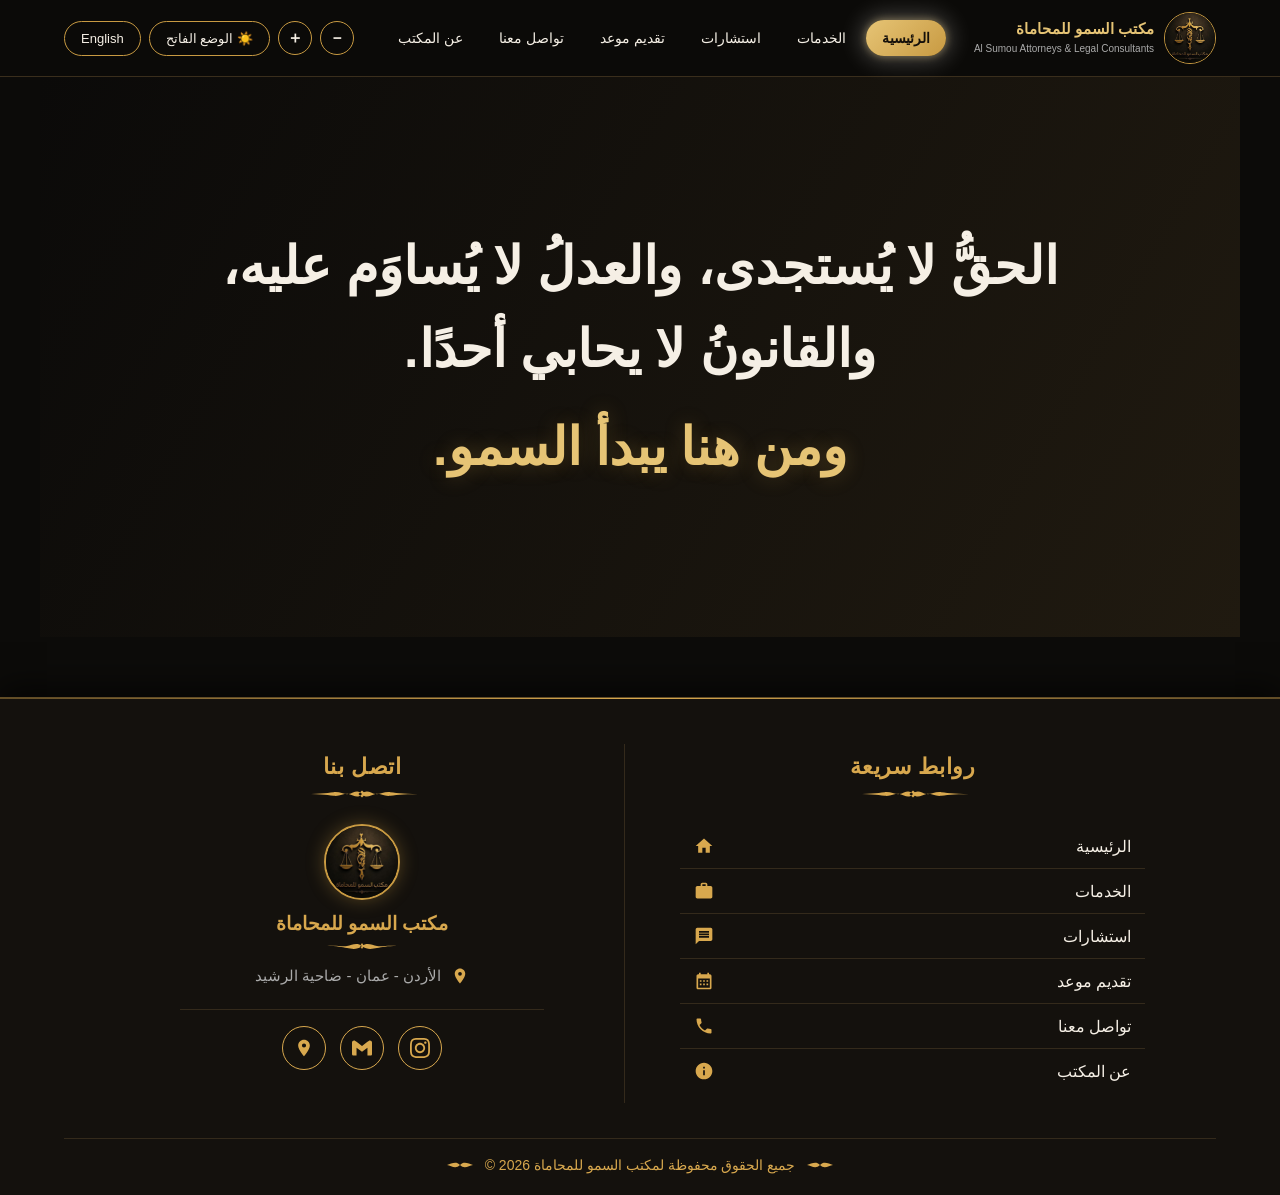
<file: index.html>
<!doctype html>
<html lang="ar" dir="rtl">
<head>
  <meta charset="utf-8">
  <meta name="viewport" content="width=device-width,initial-scale=1">
  <title>مكتب السمو للمحاماة</title>
  <link rel="icon" type="image/x-icon" href="assets/icons/favicon.ico">
  <link rel="preload" href="assets/images/logo.jpg" as="image">
  <link rel="stylesheet" href="assets/css/style.css">
</head>
<body>
  <header>
    <a href="index.html" class="brand">
      <img src="assets/images/logo.jpg" alt="logo">
      <div>
        <b id="name">مكتب السمو للمحاماة</b>
        <small>Al Sumou Attorneys &amp; Legal Consultants</small>
      </div>
    </a>
    <nav id="mainNav">
      <a href="index.html" class="active" data-i18n="nav_home">الرئيسية</a>
      <a href="pages/services.html" data-i18n="nav_services">الخدمات</a>
      <a href="pages/consult.html" data-i18n="nav_consult">استشارات</a>
      <a href="pages/booking.html" data-i18n="nav_booking">تقديم موعد</a>
      <a href="pages/contact.html" data-i18n="nav_contact">تواصل معنا</a>
      <a href="pages/about.html" data-i18n="nav_about">عن المكتب</a>
    </nav>
    <div class="header-btns">
      <button id="zoomOut" class="zoom-btn" aria-label="تصغير الخط">－</button>
      <button id="zoomIn" class="zoom-btn" aria-label="تكبير الخط">＋</button>
      <button id="themeToggle" class="theme-btn"></button>
      <button id="langToggle" class="theme-btn"></button>
      <button id="navToggle" class="nav-toggle" aria-label="Menu">&#9776;</button>
    </div>
  </header>

  <section id="home" class="hero">
    <div>
      <h1 id="heroQuote">الحقُّ لا يُستجدى، والعدلُ لا يُساوَم عليه، والقانونُ لا يحابي أحدًا.<span class="highlight">ومن هنا يبدأ السمو.</span></h1>
    </div>
  </section>

  <footer class="site-footer">
    <div class="footer-container">
      <div class="footer-col links-col">
        <h4 class="footer-title" data-i18n="footer_quick_links">روابط سريعة</h4>
        <div class="ornament-flourish">
          <svg viewBox="0 0 140 18" fill="#d8a84e"><path d="M70,9 C65,3 60,8 55,9 C50,10 45,6 38,7 C30,8 20,9 0,9 C20,9 30,10 38,11 C45,12 50,8 55,9 C60,10 65,15 70,9 Z M70,9 C75,3 80,8 85,9 C90,10 95,6 102,7 C110,8 120,9 140,9 C120,9 110,10 102,11 C95,12 90,8 85,9 C80,10 75,15 70,9 Z M70,5 L74,9 L70,13 L66,9 Z"/></svg>
        </div>
        <ul class="footer-links-list">
          <li><a href="index.html"><span data-i18n="nav_home">الرئيسية</span><span class="link-icon-svg"><svg viewBox="0 0 24 24"><path d="M10 20v-6h4v6h5v-8h3L12 3 2 12h3v8z"/></svg></span></a></li>
          <li><a href="pages/services.html"><span data-i18n="nav_services">الخدمات</span><span class="link-icon-svg"><svg viewBox="0 0 24 24"><path d="M20 6h-4V4c0-1.11-.89-2-2-2h-4c-1.11 0-2 .89-2 2v2H4c-1.11 0-1.99.89-1.99 2L2 19c0 1.11.89 2 2 2h16c1.1 0 2-.89 2-2V8c0-1.11-.89-2-2-2zm-6 0h-4V4h4v2z"/></svg></span></a></li>
          <li><a href="pages/consult.html"><span data-i18n="nav_consult">استشارات</span><span class="link-icon-svg"><svg viewBox="0 0 24 24"><path d="M20 2H4c-1.1 0-2 .9-2 2v18l4-4h14c1.1 0 2-.9 2-2V4c0-1.1-.9-2-2-2zm-2 12H6v-2h12v2zm0-3H6V9h12v2zm0-3H6V6h12v2z"/></svg></span></a></li>
          <li><a href="pages/booking.html"><span data-i18n="nav_booking">تقديم موعد</span><span class="link-icon-svg"><svg viewBox="0 0 24 24"><path d="M19 4h-1V2h-2v2H8V2H6v2H5c-1.11 0-1.99.9-1.99 2L3 20c0 1.1.89 2 2 2h14c1.1 0 2-.9 2-2V6c0-1.1-.9-2-2-2zm0 16H5V9h14v11zM7 11h2v2H7zm4 0h2v2h-2zm4 0h2v2h-2zm-8 4h2v2H7zm4 0h2v2h-2zm4 0h2v2h-2z"/></svg></span></a></li>
          <li><a href="pages/contact.html"><span data-i18n="nav_contact">تواصل معنا</span><span class="link-icon-svg"><svg viewBox="0 0 24 24"><path d="M6.62 10.79c1.44 2.83 3.76 5.14 6.59 6.59l2.2-2.2c.27-.27.67-.36 1.02-.24 1.12.37 2.33.57 3.57.57.55 0 1 .45 1 1V20c0 .55-.45 1-1 1-9.39 0-17-7.61-17-17 0-.55.45-1 1-1h3.5c.55 0 1 .45 1 1 0 1.25.2 2.45.57 3.57.11.35.03.74-.25 1.02l-2.2 2.2z"/></svg></span></a></li>
          <li><a href="pages/about.html"><span data-i18n="nav_about">عن المكتب</span><span class="link-icon-svg"><svg viewBox="0 0 24 24"><path d="M12 2C6.48 2 2 6.48 2 12s4.48 10 10 10 10-4.48 10-10S17.52 2 12 2zm1 15h-2v-6h2v6zm0-8h-2V7h2v2z"/></svg></span></a></li>
        </ul>
      </div>

      <div class="footer-col contact-col">
        <h4 class="footer-title" data-i18n="footer_contact_us">اتصل بنا</h4>
        <div class="ornament-flourish">
          <svg viewBox="0 0 140 18" fill="#d8a84e"><path d="M70,9 C65,3 60,8 55,9 C50,10 45,6 38,7 C30,8 20,9 0,9 C20,9 30,10 38,11 C45,12 50,8 55,9 C60,10 65,15 70,9 Z M70,9 C75,3 80,8 85,9 C90,10 95,6 102,7 C110,8 120,9 140,9 C120,9 110,10 102,11 C95,12 90,8 85,9 C80,10 75,15 70,9 Z M70,5 L74,9 L70,13 L66,9 Z"/></svg>
        </div>
        <img src="assets/images/logo.png" alt="مكتب السمو للمحاماة" class="footer-logo-img">
        <div class="footer-firm-name" data-i18n="footer_text">مكتب السمو للمحاماة</div>
        <svg viewBox="0 0 70 10" class="footer-mini-flourish"><path d="M35,5 C30,1 25,4 20,5 C15,6 10,4 0,5 C10,5 15,6 20,7 C25,8 30,9 35,5 Z M35,5 C40,1 45,4 50,5 C55,6 60,4 70,5 C60,5 55,6 50,7 C45,8 40,9 35,5 Z M35,2 L37,5 L35,8 L33,5 Z"/></svg>
        
        <a class="footer-info-row footer-map-link" target="_blank" rel="noopener">
          <svg viewBox="0 0 24 24"><path d="M12 2C8.13 2 5 5.13 5 9c0 5.25 7 13 7 13s7-7.75 7-13c0-3.87-3.13-7-7-7zm0 9.5a2.5 2.5 0 0 1 0-5 2.5 2.5 0 0 1 0 5z"/></svg>
          <span data-i18n="footer_address">الأردن - عمان - ضاحية الرشيد</span>
        </a>

        <div class="footer-contact-divider"></div>

        <div class="footer-social-icons">
          <a class="footer-circle-btn footer-ig-link" target="_blank" rel="noopener" aria-label="انستغرام"><svg viewBox="0 0 24 24"><path d="M12 2.163c3.204 0 3.584.012 4.85.07 3.252.148 4.771 1.691 4.919 4.919.058 1.265.069 1.645.069 4.849 0 3.205-.012 3.584-.069 4.849-.149 3.225-1.664 4.771-4.919 4.919-1.266.058-1.644.07-4.85.07-3.204 0-3.584-.012-4.849-.07-3.26-.149-4.771-1.699-4.919-4.92-.058-1.265-.07-1.644-.07-4.849 0-3.204.013-3.583.07-4.849.149-3.227 1.664-4.771 4.919-4.919 1.266-.057 1.645-.069 4.849-.069zm0-2.163c-3.259 0-3.667.014-4.947.072-4.358.2-6.78 2.618-6.98 6.98-.059 1.281-.073 1.689-.073 4.948 0 3.259.014 3.668.072 4.948.2 4.358 2.618 6.78 6.98 6.98 1.281.058 1.689.072 4.948.072 3.259 0 3.668-.014 4.948-.072 4.354-.2 6.782-2.618 6.979-6.98.059-1.28.073-1.689.073-4.948 0-3.259-.014-3.667-.072-4.947-.196-4.354-2.617-6.78-6.979-6.98-1.281-.059-1.69-.073-4.949-.073zm0 5.838c-3.403 0-6.162 2.759-6.162 6.162s2.759 6.163 6.162 6.163 6.162-2.759 6.162-6.163c0-3.403-2.759-6.162-6.162-6.162zm0 10.162c-2.209 0-4-1.79-4-4 0-2.209 1.791-4 4-4s4 1.791 4 4c0 2.21-1.791 4-4 4zm6.406-11.845c-.796 0-1.441.645-1.441 1.44s.645 1.44 1.441 1.44c.795 0 1.439-.645 1.439-1.44s-.644-1.44-1.439-1.44z"/></svg></a>
          <a href="https://mail.google.com/mail/?view=cm&fs=1&to=alsumoulaw@gmail.com" class="footer-circle-btn footer-email-link" aria-label="البريد الإلكتروني"><svg viewBox="0 0 24 24"><path d="M24 5.457v13.909c0 .904-.732 1.636-1.636 1.636h-3.819V11.73L12 16.64l-6.545-4.91v9.273H1.636A1.636 1.636 0 0 1 0 19.366V5.457c0-2.023 2.309-3.178 3.927-1.964L5.455 4.64 12 9.548l6.545-4.91 1.528-1.145C21.69 2.28 24 3.434 24 5.457z"/></svg></a>
          <a class="footer-circle-btn footer-map-link" target="_blank" rel="noopener" aria-label="الموقع على الخريطة"><svg viewBox="0 0 24 24"><path d="M12 2C8.13 2 5 5.13 5 9c0 5.25 7 13 7 13s7-7.75 7-13c0-3.87-3.13-7-7-7zm0 9.5a2.5 2.5 0 0 1 0-5 2.5 2.5 0 0 1 0 5z"/></svg></a>
        </div>
      </div>
    </div>
    <div class="footer-bottom-line">
      <svg viewBox="0 0 30 12"><path d="M15,6 C10,1 5,5 0,6 C5,7 10,11 15,6 Z M15,6 C20,1 25,5 30,6 C25,7 20,11 15,6 Z"/></svg>
      <span><span data-i18n="footer_rights">جميع الحقوق محفوظة لمكتب السمو للمحاماة</span> <span id="year">2026</span> ©</span>
      <svg viewBox="0 0 30 12"><path d="M15,6 C10,1 5,5 0,6 C5,7 10,11 15,6 Z M15,6 C20,1 25,5 30,6 C25,7 20,11 15,6 Z"/></svg>
    </div>
  </footer>
  <script src="assets/js/app.js" defer></script>
</body>
</html>
</file>
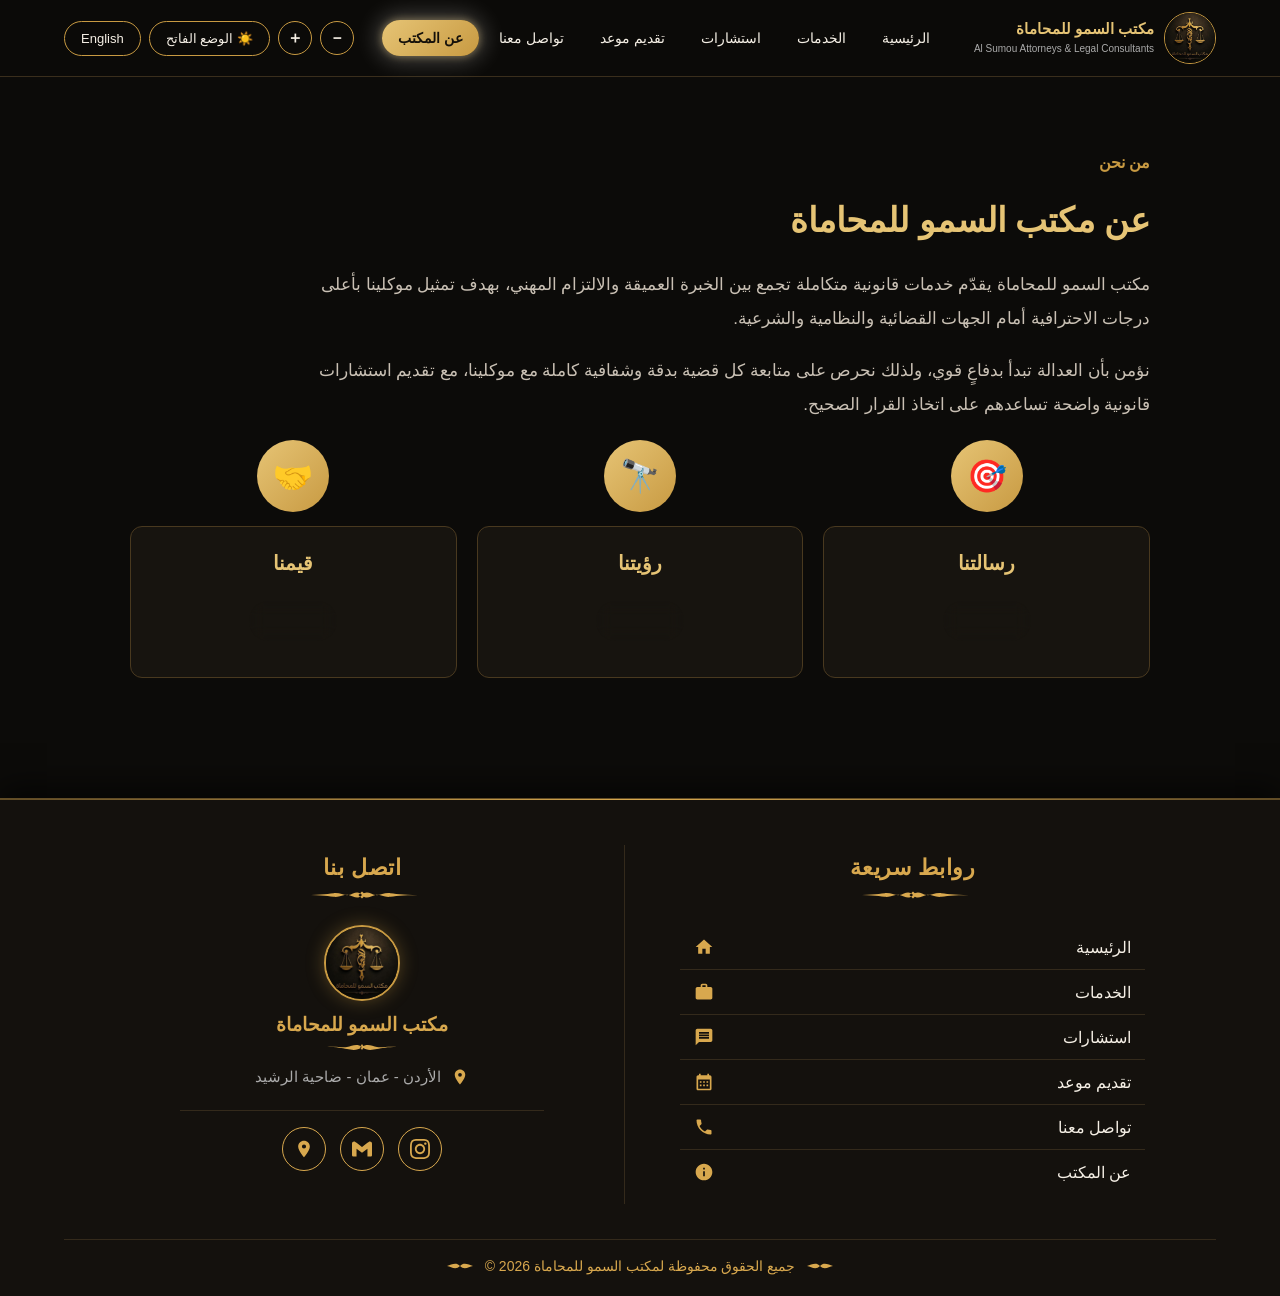
<file: pages/about.html>
<!doctype html>
<html lang="ar" dir="rtl">
<head>
  <meta charset="utf-8">
  <meta name="viewport" content="width=device-width,initial-scale=1">
  <title>عن المكتب - مكتب السمو للمحاماة</title>
  <link rel="icon" type="image/x-icon" href="../assets/icons/favicon.ico">
  <link rel="preload" href="../assets/images/logo.jpg" as="image">
  <link rel="stylesheet" href="../assets/css/style.css">
</head>
<body>
  <header>
    <a href="../index.html" class="brand">
      <img src="../assets/images/logo.jpg" alt="logo">
      <div>
        <b id="name">مكتب السمو للمحاماة</b>
        <small>Al Sumou Attorneys &amp; Legal Consultants</small>
      </div>
    </a>
    <nav id="mainNav">
      <a href="../index.html" data-i18n="nav_home">الرئيسية</a>
      <a href="services.html" data-i18n="nav_services">الخدمات</a>
      <a href="consult.html" data-i18n="nav_consult">استشارات</a>
      <a href="booking.html" data-i18n="nav_booking">تقديم موعد</a>
      <a href="contact.html" data-i18n="nav_contact">تواصل معنا</a>
      <a href="about.html" class="active" data-i18n="nav_about">عن المكتب</a>
    </nav>
    <div class="header-btns">
      <button id="zoomOut" class="zoom-btn" aria-label="تصغير الخط">－</button>
      <button id="zoomIn" class="zoom-btn" aria-label="تكبير الخط">＋</button>
      <button id="themeToggle" class="theme-btn"></button>
      <button id="langToggle" class="theme-btn"></button>
      <button id="navToggle" class="nav-toggle" aria-label="Menu">&#9776;</button>
    </div>
  </header>

  <section id="about">
    <p class="tag" data-i18n="about_tag">من نحن</p>
    <h2 data-i18n="about_heading">عن مكتب السمو للمحاماة</h2>
    <p class="about-text" data-i18n="about_p1">مكتب السمو للمحاماة يقدّم خدمات قانونية متكاملة تجمع بين الخبرة العميقة والالتزام المهني، بهدف تمثيل موكلينا بأعلى درجات الاحترافية أمام الجهات القضائية والنظامية والشرعية.</p>
    <p class="about-text" data-i18n="about_p2">نؤمن بأن العدالة تبدأ بدفاعٍ قوي، ولذلك نحرص على متابعة كل قضية بدقة وشفافية كاملة مع موكلينا، مع تقديم استشارات قانونية واضحة تساعدهم على اتخاذ القرار الصحيح.</p>
    <div class="cards" id="aboutCards"></div>
  </section>

  <footer class="site-footer">
    <div class="footer-container">
      <div class="footer-col links-col">
        <h4 class="footer-title" data-i18n="footer_quick_links">روابط سريعة</h4>
        <div class="ornament-flourish">
          <svg viewBox="0 0 140 18" fill="#d8a84e"><path d="M70,9 C65,3 60,8 55,9 C50,10 45,6 38,7 C30,8 20,9 0,9 C20,9 30,10 38,11 C45,12 50,8 55,9 C60,10 65,15 70,9 Z M70,9 C75,3 80,8 85,9 C90,10 95,6 102,7 C110,8 120,9 140,9 C120,9 110,10 102,11 C95,12 90,8 85,9 C80,10 75,15 70,9 Z M70,5 L74,9 L70,13 L66,9 Z"/></svg>
        </div>
        <ul class="footer-links-list">
          <li><a href="../index.html"><span data-i18n="nav_home">الرئيسية</span><span class="link-icon-svg"><svg viewBox="0 0 24 24"><path d="M10 20v-6h4v6h5v-8h3L12 3 2 12h3v8z"/></svg></span></a></li>
          <li><a href="services.html"><span data-i18n="nav_services">الخدمات</span><span class="link-icon-svg"><svg viewBox="0 0 24 24"><path d="M20 6h-4V4c0-1.11-.89-2-2-2h-4c-1.11 0-2 .89-2 2v2H4c-1.11 0-1.99.89-1.99 2L2 19c0 1.11.89 2 2 2h16c1.1 0 2-.89 2-2V8c0-1.11-.89-2-2-2zm-6 0h-4V4h4v2z"/></svg></span></a></li>
          <li><a href="consult.html"><span data-i18n="nav_consult">استشارات</span><span class="link-icon-svg"><svg viewBox="0 0 24 24"><path d="M20 2H4c-1.1 0-2 .9-2 2v18l4-4h14c1.1 0 2-.9 2-2V4c0-1.1-.9-2-2-2zm-2 12H6v-2h12v2zm0-3H6V9h12v2zm0-3H6V6h12v2z"/></svg></span></a></li>
          <li><a href="booking.html"><span data-i18n="nav_booking">تقديم موعد</span><span class="link-icon-svg"><svg viewBox="0 0 24 24"><path d="M19 4h-1V2h-2v2H8V2H6v2H5c-1.11 0-1.99.9-1.99 2L3 20c0 1.1.89 2 2 2h14c1.1 0 2-.9 2-2V6c0-1.1-.9-2-2-2zm0 16H5V9h14v11zM7 11h2v2H7zm4 0h2v2h-2zm4 0h2v2h-2zm-8 4h2v2H7zm4 0h2v2h-2zm4 0h2v2h-2z"/></svg></span></a></li>
          <li><a href="contact.html"><span data-i18n="nav_contact">تواصل معنا</span><span class="link-icon-svg"><svg viewBox="0 0 24 24"><path d="M6.62 10.79c1.44 2.83 3.76 5.14 6.59 6.59l2.2-2.2c.27-.27.67-.36 1.02-.24 1.12.37 2.33.57 3.57.57.55 0 1 .45 1 1V20c0 .55-.45 1-1 1-9.39 0-17-7.61-17-17 0-.55.45-1 1-1h3.5c.55 0 1 .45 1 1 0 1.25.2 2.45.57 3.57.11.35.03.74-.25 1.02l-2.2 2.2z"/></svg></span></a></li>
          <li><a href="about.html"><span data-i18n="nav_about">عن المكتب</span><span class="link-icon-svg"><svg viewBox="0 0 24 24"><path d="M12 2C6.48 2 2 6.48 2 12s4.48 10 10 10 10-4.48 10-10S17.52 2 12 2zm1 15h-2v-6h2v6zm0-8h-2V7h2v2z"/></svg></span></a></li>
        </ul>
      </div>

      <div class="footer-col contact-col">
        <h4 class="footer-title" data-i18n="footer_contact_us">اتصل بنا</h4>
        <div class="ornament-flourish">
          <svg viewBox="0 0 140 18" fill="#d8a84e"><path d="M70,9 C65,3 60,8 55,9 C50,10 45,6 38,7 C30,8 20,9 0,9 C20,9 30,10 38,11 C45,12 50,8 55,9 C60,10 65,15 70,9 Z M70,9 C75,3 80,8 85,9 C90,10 95,6 102,7 C110,8 120,9 140,9 C120,9 110,10 102,11 C95,12 90,8 85,9 C80,10 75,15 70,9 Z M70,5 L74,9 L70,13 L66,9 Z"/></svg>
        </div>
        <img src="../assets/images/logo.png" alt="مكتب السمو للمحاماة" class="footer-logo-img">
        <div class="footer-firm-name" data-i18n="footer_text">مكتب السمو للمحاماة</div>
        <svg viewBox="0 0 70 10" class="footer-mini-flourish"><path d="M35,5 C30,1 25,4 20,5 C15,6 10,4 0,5 C10,5 15,6 20,7 C25,8 30,9 35,5 Z M35,5 C40,1 45,4 50,5 C55,6 60,4 70,5 C60,5 55,6 50,7 C45,8 40,9 35,5 Z M35,2 L37,5 L35,8 L33,5 Z"/></svg>
        
        <!-- عنوان المكتب: الأيقونة على اليمين والنص بجانبها -->
        <a class="footer-info-row footer-map-link" target="_blank" rel="noopener">
          <svg viewBox="0 0 24 24"><path d="M12 2C8.13 2 5 5.13 5 9c0 5.25 7 13 7 13s7-7.75 7-13c0-3.87-3.13-7-7-7zm0 9.5a2.5 2.5 0 0 1 0-5 2.5 2.5 0 0 1 0 5z"/></svg>
          <span data-i18n="footer_address">الأردن - عمان - ضاحية الرشيد</span>
        </a>

        <div class="footer-contact-divider"></div>

        <div class="footer-social-icons">
          <a class="footer-circle-btn footer-ig-link" target="_blank" rel="noopener" aria-label="انستغرام"><svg viewBox="0 0 24 24"><path d="M12 2.163c3.204 0 3.584.012 4.85.07 3.252.148 4.771 1.691 4.919 4.919.058 1.265.069 1.645.069 4.849 0 3.205-.012 3.584-.069 4.849-.149 3.225-1.664 4.771-4.919 4.919-1.266.058-1.644.07-4.85.07-3.204 0-3.584-.012-4.849-.07-3.26-.149-4.771-1.699-4.919-4.92-.058-1.265-.07-1.644-.07-4.849 0-3.204.013-3.583.07-4.849.149-3.227 1.664-4.771 4.919-4.919 1.266-.057 1.645-.069 4.849-.069zm0-2.163c-3.259 0-3.667.014-4.947.072-4.358.2-6.78 2.618-6.98 6.98-.059 1.281-.073 1.689-.073 4.948 0 3.259.014 3.668.072 4.948.2 4.358 2.618 6.78 6.98 6.98 1.281.058 1.689.072 4.948.072 3.259 0 3.668-.014 4.948-.072 4.354-.2 6.782-2.618 6.979-6.98.059-1.28.073-1.689.073-4.948 0-3.259-.014-3.667-.072-4.947-.196-4.354-2.617-6.78-6.979-6.98-1.281-.059-1.69-.073-4.949-.073zm0 5.838c-3.403 0-6.162 2.759-6.162 6.162s2.759 6.163 6.162 6.163 6.162-2.759 6.162-6.163c0-3.403-2.759-6.162-6.162-6.162zm0 10.162c-2.209 0-4-1.79-4-4 0-2.209 1.791-4 4-4s4 1.791 4 4c0 2.21-1.791 4-4 4zm6.406-11.845c-.796 0-1.441.645-1.441 1.44s.645 1.44 1.441 1.44c.795 0 1.439-.645 1.439-1.44s-.644-1.44-1.439-1.44z"/></svg></a>
          <a href="https://mail.google.com/mail/?view=cm&fs=1&to=alsumoulaw@gmail.com" class="footer-circle-btn footer-email-link" aria-label="البريد الإلكتروني"><svg viewBox="0 0 24 24"><path d="M24 5.457v13.909c0 .904-.732 1.636-1.636 1.636h-3.819V11.73L12 16.64l-6.545-4.91v9.273H1.636A1.636 1.636 0 0 1 0 19.366V5.457c0-2.023 2.309-3.178 3.927-1.964L5.455 4.64 12 9.548l6.545-4.91 1.528-1.145C21.69 2.28 24 3.434 24 5.457z"/></svg></a>
          <a class="footer-circle-btn footer-map-link" target="_blank" rel="noopener" aria-label="الموقع على الخريطة"><svg viewBox="0 0 24 24"><path d="M12 2C8.13 2 5 5.13 5 9c0 5.25 7 13 7 13s7-7.75 7-13c0-3.87-3.13-7-7-7zm0 9.5a2.5 2.5 0 0 1 0-5 2.5 2.5 0 0 1 0 5z"/></svg></a>
        </div>
      </div>
    </div>
    <div class="footer-bottom-line">
      <svg viewBox="0 0 30 12"><path d="M15,6 C10,1 5,5 0,6 C5,7 10,11 15,6 Z M15,6 C20,1 25,5 30,6 C25,7 20,11 15,6 Z"/></svg>
      <span><span data-i18n="footer_rights">جميع الحقوق محفوظة لمكتب السمو للمحاماة</span> <span id="year">2026</span> ©</span>
      <svg viewBox="0 0 30 12"><path d="M15,6 C10,1 5,5 0,6 C5,7 10,11 15,6 Z M15,6 C20,1 25,5 30,6 C25,7 20,11 15,6 Z"/></svg>
    </div>
  </footer>
  <script src="../assets/js/app.js" defer></script>
</body>
</html>
</file>
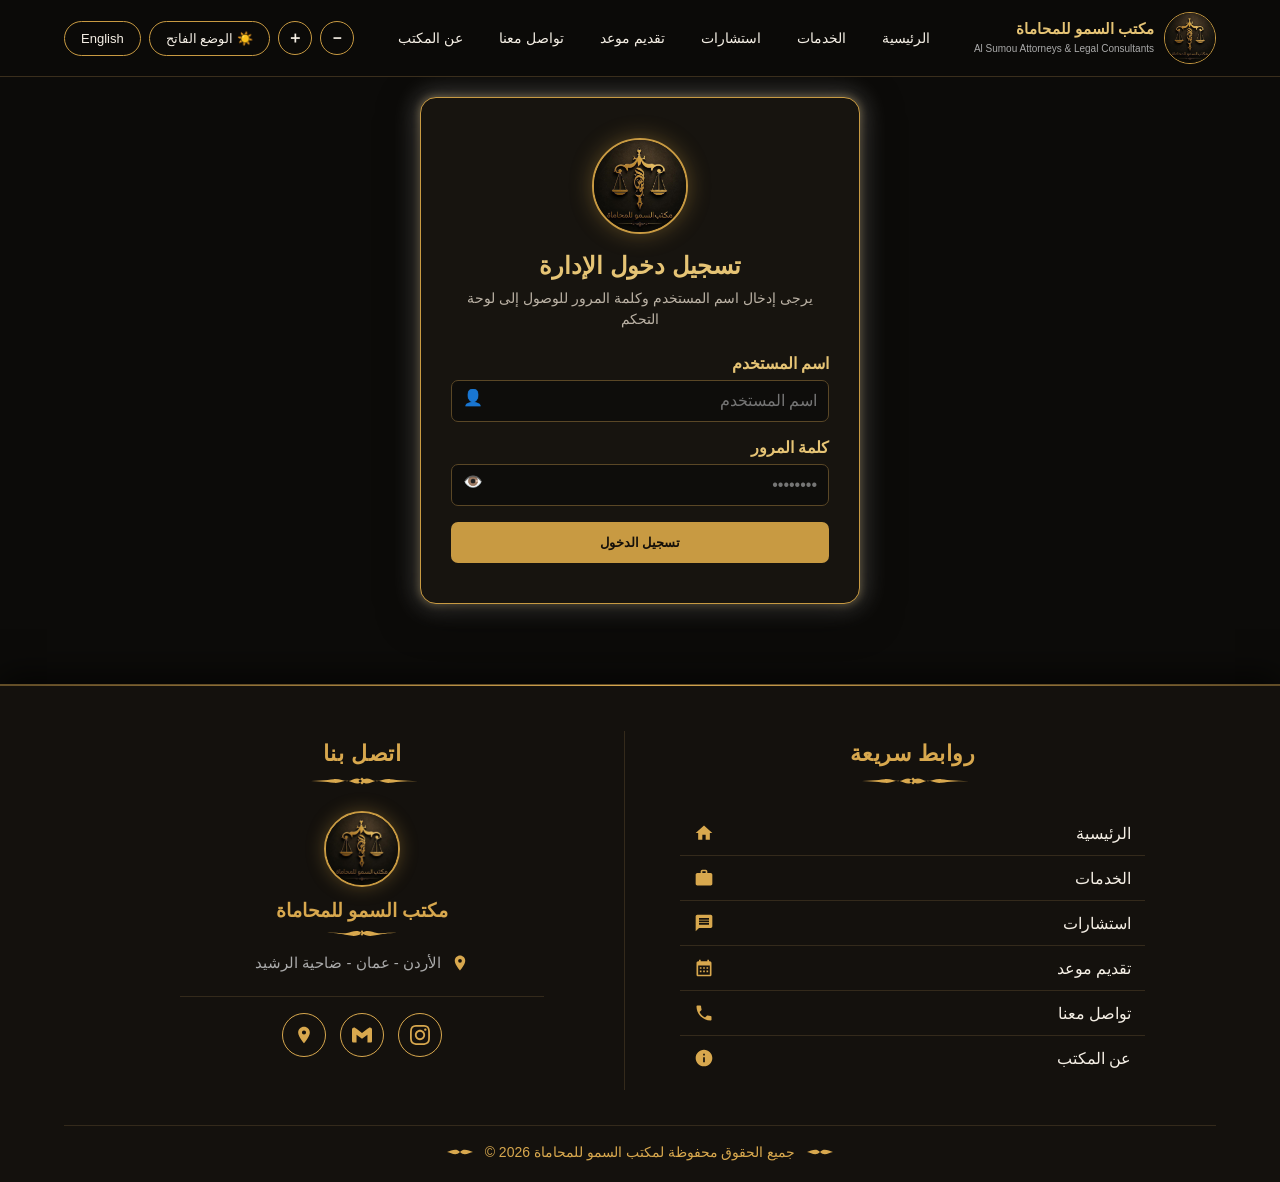
<file: pages/admin.html>
<!doctype html>
<html lang="ar" dir="rtl">
<head>
  <meta charset="utf-8">
  <meta name="viewport" content="width=device-width,initial-scale=1">
  <title>الإدارة - مكتب السمو للمحاماة</title>
  <link rel="icon" type="image/x-icon" href="../assets/icons/favicon.ico">
  <link rel="preload" href="../assets/images/logo.jpg" as="image">
  <link rel="stylesheet" href="../assets/css/style.css">
</head>
<body>
  <header>
    <a href="../index.html" class="brand">
      <img src="../assets/images/logo.jpg" alt="logo">
      <div>
        <b id="name">مكتب السمو للمحاماة</b>
        <small>Al Sumou Attorneys &amp; Legal Consultants</small>
      </div>
    </a>
    <nav id="mainNav">
      <a href="../index.html" data-i18n="nav_home">الرئيسية</a>
      <a href="services.html" data-i18n="nav_services">الخدمات</a>
      <a href="consult.html" data-i18n="nav_consult">استشارات</a>
      <a href="booking.html" data-i18n="nav_booking">تقديم موعد</a>
      <a href="contact.html" data-i18n="nav_contact">تواصل معنا</a>
      <a href="about.html" data-i18n="nav_about">عن المكتب</a>
    </nav>
    <div class="header-btns">
      <button id="zoomOut" class="zoom-btn" aria-label="تصغير الخط">－</button>
      <button id="zoomIn" class="zoom-btn" aria-label="تكبير الخط">＋</button>
      <button id="themeToggle" class="theme-btn"></button>
      <button id="langToggle" class="theme-btn"></button>
      <button id="navToggle" class="nav-toggle" aria-label="Menu">&#9776;</button>
    </div>
  </header>

  <div id="adminPageContainer"></div>

  <footer class="site-footer">
    <div class="footer-container">
      <div class="footer-col links-col">
        <h4 class="footer-title" data-i18n="footer_quick_links">روابط سريعة</h4>
        <div class="ornament-flourish">
          <svg viewBox="0 0 140 18" fill="#d8a84e"><path d="M70,9 C65,3 60,8 55,9 C50,10 45,6 38,7 C30,8 20,9 0,9 C20,9 30,10 38,11 C45,12 50,8 55,9 C60,10 65,15 70,9 Z M70,9 C75,3 80,8 85,9 C90,10 95,6 102,7 C110,8 120,9 140,9 C120,9 110,10 102,11 C95,12 90,8 85,9 C80,10 75,15 70,9 Z M70,5 L74,9 L70,13 L66,9 Z"/></svg>
        </div>
        <ul class="footer-links-list">
          <li><a href="../index.html"><span data-i18n="nav_home">الرئيسية</span><span class="link-icon-svg"><svg viewBox="0 0 24 24"><path d="M10 20v-6h4v6h5v-8h3L12 3 2 12h3v8z"/></svg></span></a></li>
          <li><a href="services.html"><span data-i18n="nav_services">الخدمات</span><span class="link-icon-svg"><svg viewBox="0 0 24 24"><path d="M20 6h-4V4c0-1.11-.89-2-2-2h-4c-1.11 0-2 .89-2 2v2H4c-1.11 0-1.99.89-1.99 2L2 19c0 1.11.89 2 2 2h16c1.1 0 2-.89 2-2V8c0-1.11-.89-2-2-2zm-6 0h-4V4h4v2z"/></svg></span></a></li>
          <li><a href="consult.html"><span data-i18n="nav_consult">استشارات</span><span class="link-icon-svg"><svg viewBox="0 0 24 24"><path d="M20 2H4c-1.1 0-2 .9-2 2v18l4-4h14c1.1 0 2-.9 2-2V4c0-1.1-.9-2-2-2zm-2 12H6v-2h12v2zm0-3H6V9h12v2zm0-3H6V6h12v2z"/></svg></span></a></li>
          <li><a href="booking.html"><span data-i18n="nav_booking">تقديم موعد</span><span class="link-icon-svg"><svg viewBox="0 0 24 24"><path d="M19 4h-1V2h-2v2H8V2H6v2H5c-1.11 0-1.99.9-1.99 2L3 20c0 1.1.89 2 2 2h14c1.1 0 2-.9 2-2V6c0-1.1-.9-2-2-2zm0 16H5V9h14v11zM7 11h2v2H7zm4 0h2v2h-2zm4 0h2v2h-2zm-8 4h2v2H7zm4 0h2v2h-2zm4 0h2v2h-2z"/></svg></span></a></li>
          <li><a href="contact.html"><span data-i18n="nav_contact">تواصل معنا</span><span class="link-icon-svg"><svg viewBox="0 0 24 24"><path d="M6.62 10.79c1.44 2.83 3.76 5.14 6.59 6.59l2.2-2.2c.27-.27.67-.36 1.02-.24 1.12.37 2.33.57 3.57.57.55 0 1 .45 1 1V20c0 .55-.45 1-1 1-9.39 0-17-7.61-17-17 0-.55.45-1 1-1h3.5c.55 0 1 .45 1 1 0 1.25.2 2.45.57 3.57.11.35.03.74-.25 1.02l-2.2 2.2z"/></svg></span></a></li>
          <li><a href="about.html"><span data-i18n="nav_about">عن المكتب</span><span class="link-icon-svg"><svg viewBox="0 0 24 24"><path d="M12 2C6.48 2 2 6.48 2 12s4.48 10 10 10 10-4.48 10-10S17.52 2 12 2zm1 15h-2v-6h2v6zm0-8h-2V7h2v2z"/></svg></span></a></li>
        </ul>
      </div>

      <div class="footer-col contact-col">
        <h4 class="footer-title" data-i18n="footer_contact_us">اتصل بنا</h4>
        <div class="ornament-flourish">
          <svg viewBox="0 0 140 18" fill="#d8a84e"><path d="M70,9 C65,3 60,8 55,9 C50,10 45,6 38,7 C30,8 20,9 0,9 C20,9 30,10 38,11 C45,12 50,8 55,9 C60,10 65,15 70,9 Z M70,9 C75,3 80,8 85,9 C90,10 95,6 102,7 C110,8 120,9 140,9 C120,9 110,10 102,11 C95,12 90,8 85,9 C80,10 75,15 70,9 Z M70,5 L74,9 L70,13 L66,9 Z"/></svg>
        </div>
        <img src="../assets/images/logo.png" alt="مكتب السمو للمحاماة" class="footer-logo-img">
        <div class="footer-firm-name" data-i18n="footer_text">مكتب السمو للمحاماة</div>
        <svg viewBox="0 0 70 10" class="footer-mini-flourish"><path d="M35,5 C30,1 25,4 20,5 C15,6 10,4 0,5 C10,5 15,6 20,7 C25,8 30,9 35,5 Z M35,5 C40,1 45,4 50,5 C55,6 60,4 70,5 C60,5 55,6 50,7 C45,8 40,9 35,5 Z M35,2 L37,5 L35,8 L33,5 Z"/></svg>
        
        <!-- عنوان المكتب: الأيقونة على اليمين والنص بجانبها -->
        <a class="footer-info-row footer-map-link" target="_blank" rel="noopener">
          <svg viewBox="0 0 24 24"><path d="M12 2C8.13 2 5 5.13 5 9c0 5.25 7 13 7 13s7-7.75 7-13c0-3.87-3.13-7-7-7zm0 9.5a2.5 2.5 0 0 1 0-5 2.5 2.5 0 0 1 0 5z"/></svg>
          <span data-i18n="footer_address">الأردن - عمان - ضاحية الرشيد</span>
        </a>

        <div class="footer-contact-divider"></div>

        <div class="footer-social-icons">
          <a class="footer-circle-btn footer-ig-link" target="_blank" rel="noopener" aria-label="انستغرام"><svg viewBox="0 0 24 24"><path d="M12 2.163c3.204 0 3.584.012 4.85.07 3.252.148 4.771 1.691 4.919 4.919.058 1.265.069 1.645.069 4.849 0 3.205-.012 3.584-.069 4.849-.149 3.225-1.664 4.771-4.919 4.919-1.266.058-1.644.07-4.85.07-3.204 0-3.584-.012-4.849-.07-3.26-.149-4.771-1.699-4.919-4.92-.058-1.265-.07-1.644-.07-4.849 0-3.204.013-3.583.07-4.849.149-3.227 1.664-4.771 4.919-4.919 1.266-.057 1.645-.069 4.849-.069zm0-2.163c-3.259 0-3.667.014-4.947.072-4.358.2-6.78 2.618-6.98 6.98-.059 1.281-.073 1.689-.073 4.948 0 3.259.014 3.668.072 4.948.2 4.358 2.618 6.78 6.98 6.98 1.281.058 1.689.072 4.948.072 3.259 0 3.668-.014 4.948-.072 4.354-.2 6.782-2.618 6.979-6.98.059-1.28.073-1.689.073-4.948 0-3.259-.014-3.667-.072-4.947-.196-4.354-2.617-6.78-6.979-6.98-1.281-.059-1.69-.073-4.949-.073zm0 5.838c-3.403 0-6.162 2.759-6.162 6.162s2.759 6.163 6.162 6.163 6.162-2.759 6.162-6.163c0-3.403-2.759-6.162-6.162-6.162zm0 10.162c-2.209 0-4-1.79-4-4 0-2.209 1.791-4 4-4s4 1.791 4 4c0 2.21-1.791 4-4 4zm6.406-11.845c-.796 0-1.441.645-1.441 1.44s.645 1.44 1.441 1.44c.795 0 1.439-.645 1.439-1.44s-.644-1.44-1.439-1.44z"/></svg></a>
          <a href="https://mail.google.com/mail/?view=cm&fs=1&to=alsumoulaw@gmail.com" class="footer-circle-btn footer-email-link" aria-label="البريد الإلكتروني"><svg viewBox="0 0 24 24"><path d="M24 5.457v13.909c0 .904-.732 1.636-1.636 1.636h-3.819V11.73L12 16.64l-6.545-4.91v9.273H1.636A1.636 1.636 0 0 1 0 19.366V5.457c0-2.023 2.309-3.178 3.927-1.964L5.455 4.64 12 9.548l6.545-4.91 1.528-1.145C21.69 2.28 24 3.434 24 5.457z"/></svg></a>
          <a class="footer-circle-btn footer-map-link" target="_blank" rel="noopener" aria-label="الموقع على الخريطة"><svg viewBox="0 0 24 24"><path d="M12 2C8.13 2 5 5.13 5 9c0 5.25 7 13 7 13s7-7.75 7-13c0-3.87-3.13-7-7-7zm0 9.5a2.5 2.5 0 0 1 0-5 2.5 2.5 0 0 1 0 5z"/></svg></a>
        </div>
      </div>
    </div>
    <div class="footer-bottom-line">
      <svg viewBox="0 0 30 12"><path d="M15,6 C10,1 5,5 0,6 C5,7 10,11 15,6 Z M15,6 C20,1 25,5 30,6 C25,7 20,11 15,6 Z"/></svg>
      <span><span data-i18n="footer_rights">جميع الحقوق محفوظة لمكتب السمو للمحاماة</span> <span id="year">2026</span> ©</span>
      <svg viewBox="0 0 30 12"><path d="M15,6 C10,1 5,5 0,6 C5,7 10,11 15,6 Z M15,6 C20,1 25,5 30,6 C25,7 20,11 15,6 Z"/></svg>
    </div>
  </footer>
  <script src="../assets/js/app.js" defer></script>
</body>
</html>
</file>
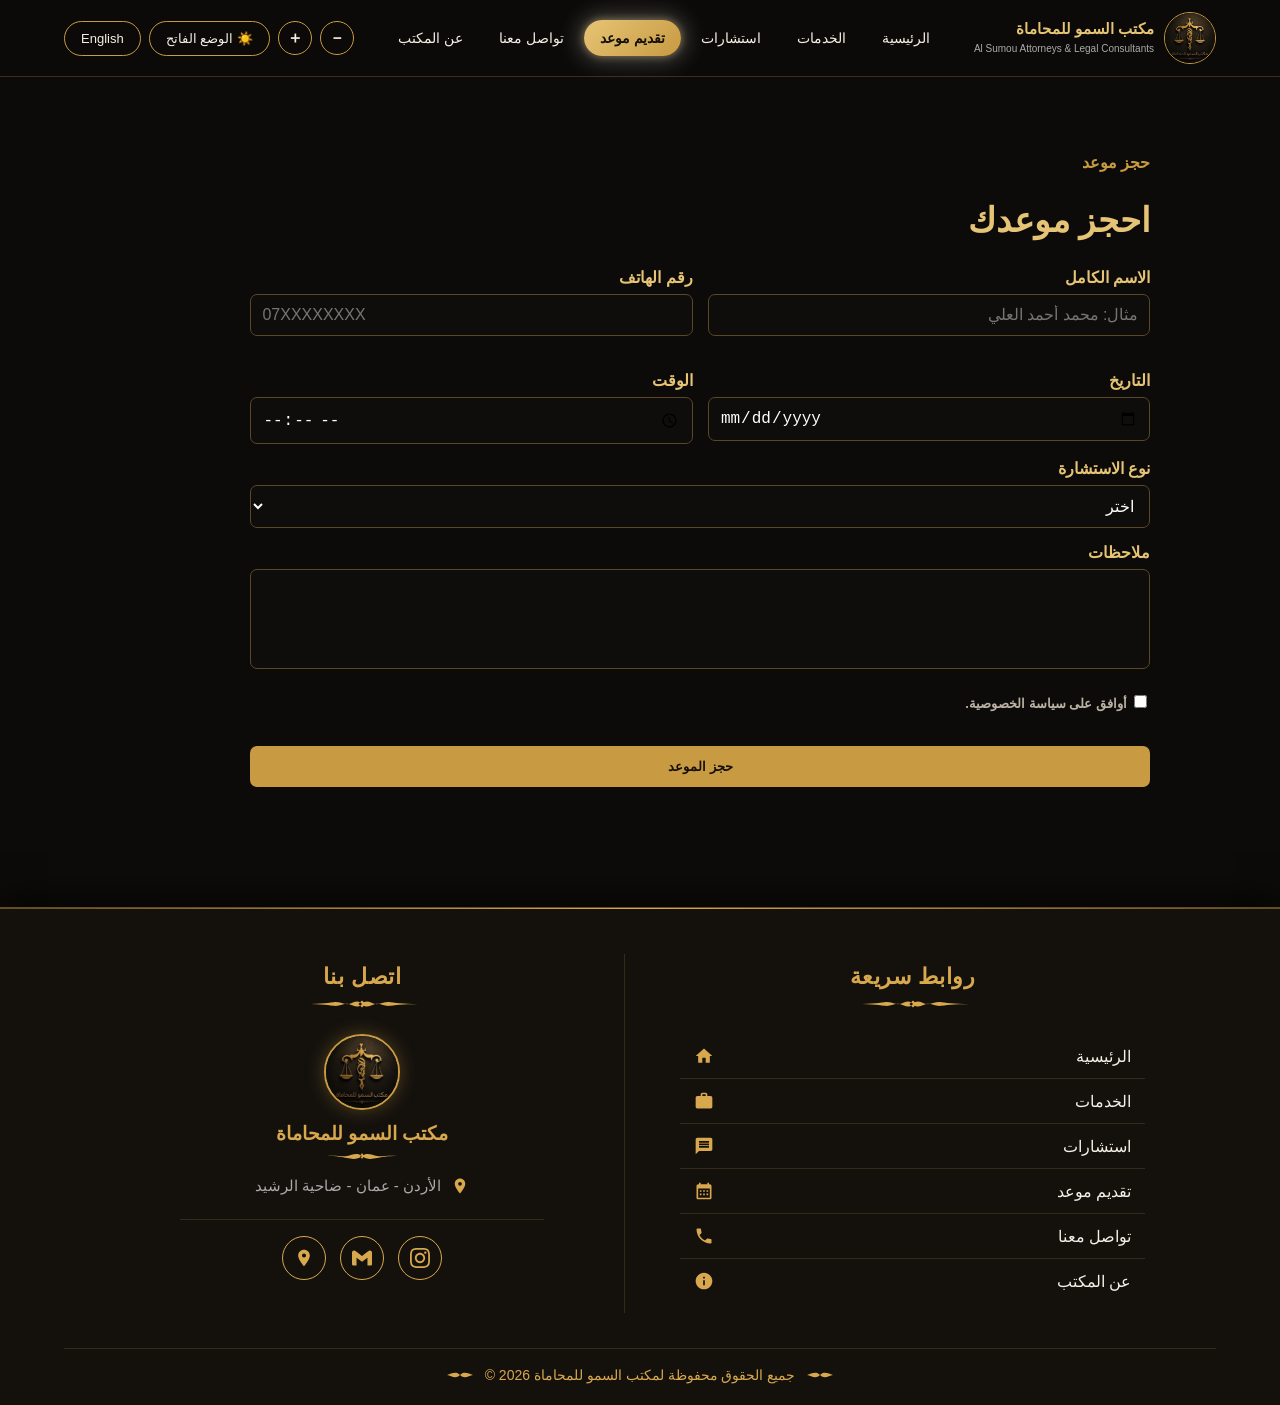
<file: pages/booking.html>
<!doctype html>
<html lang="ar" dir="rtl">
<head>
  <meta charset="utf-8">
  <meta name="viewport" content="width=device-width,initial-scale=1">
  <title>حجز موعد - مكتب السمو للمحاماة</title>
  <link rel="icon" type="image/x-icon" href="../assets/icons/favicon.ico">
  <link rel="preload" href="../assets/images/logo.jpg" as="image">
  <link rel="stylesheet" href="../assets/css/style.css">
</head>
<body>
  <header>
    <a href="../index.html" class="brand">
      <img src="../assets/images/logo.jpg" alt="logo">
      <div>
        <b id="name">مكتب السمو للمحاماة</b>
        <small>Al Sumou Attorneys &amp; Legal Consultants</small>
      </div>
    </a>
    <nav id="mainNav">
      <a href="../index.html" data-i18n="nav_home">الرئيسية</a>
      <a href="services.html" data-i18n="nav_services">الخدمات</a>
      <a href="consult.html" data-i18n="nav_consult">استشارات</a>
      <a href="booking.html" class="active" data-i18n="nav_booking">تقديم موعد</a>
      <a href="contact.html" data-i18n="nav_contact">تواصل معنا</a>
      <a href="about.html" data-i18n="nav_about">عن المكتب</a>
    </nav>
    <div class="header-btns">
      <button id="zoomOut" class="zoom-btn" aria-label="تصغير الخط">－</button>
      <button id="zoomIn" class="zoom-btn" aria-label="تكبير الخط">＋</button>
      <button id="themeToggle" class="theme-btn"></button>
      <button id="langToggle" class="theme-btn"></button>
      <button id="navToggle" class="nav-toggle" aria-label="Menu">&#9776;</button>
    </div>
  </header>

  <section id="booking">
    <p class="tag" data-i18n="booking_tag">حجز موعد</p>
    <h2 data-i18n="booking_heading">احجز موعدك</h2>
    <form id="bookForm" novalidate>
      <label><span data-i18n="label_name">الاسم</span><input name="name" id="bNameInput" placeholder="مثال: محمد أحمد العلي" data-i18n-placeholder="name_placeholder" required><small class="err" id="bNameErr"></small></label>
      <label><span data-i18n="label_phone">رقم الهاتف</span><input name="phone" id="bPhoneInput" type="tel" inputmode="numeric" placeholder="07XXXXXXXX" required><small class="err" id="bPhoneErr"></small></label>
      <label><span data-i18n="label_date">التاريخ</span><input name="date" type="date" required></label>
      <label><span data-i18n="label_time">الوقت</span><input name="time" type="time" required></label>
      <label class="wide">
        <span data-i18n="label_appointment_type">نوع القضية / الاستشارة</span>
        <select name="type" class="case-type-select" required>
          <option value="" data-i18n="opt_choose">اختر</option>
          <option>القضايا النظامية</option>
          <option>القضايا الشرعية</option>
          <option>الشركات / تأسيس شركة</option>
          <option>العقود والاتفاقيات</option>
          <option>استشارة قانونية</option>
          <option>العلامات التجارية</option>
          <option>براءة الاختراع</option>
          <option>توثيق وتسجيل الملكية الفكرية</option>
          <option>أخرى</option>
        </select>
      </label>
      <label class="wide"><span data-i18n="label_notes">ملاحظات</span><textarea name="notes"></textarea></label>
      <label class="wide check"><input type="checkbox" id="bPrivacyCheck" required> <span data-i18n="privacy_check">أوافق على سياسة الخصوصية.</span><small class="err" id="bPrivacyErr"></small></label>
      <button class="gold wide" data-i18n="btn_book">حجز الموعد</button>
    </form>
  </section>

  <footer class="site-footer">
    <div class="footer-container">
      <div class="footer-col links-col">
        <h4 class="footer-title" data-i18n="footer_quick_links">روابط سريعة</h4>
        <div class="ornament-flourish">
          <svg viewBox="0 0 140 18" fill="#d8a84e"><path d="M70,9 C65,3 60,8 55,9 C50,10 45,6 38,7 C30,8 20,9 0,9 C20,9 30,10 38,11 C45,12 50,8 55,9 C60,10 65,15 70,9 Z M70,9 C75,3 80,8 85,9 C90,10 95,6 102,7 C110,8 120,9 140,9 C120,9 110,10 102,11 C95,12 90,8 85,9 C80,10 75,15 70,9 Z M70,5 L74,9 L70,13 L66,9 Z"/></svg>
        </div>
        <ul class="footer-links-list">
          <li><a href="../index.html"><span data-i18n="nav_home">الرئيسية</span><span class="link-icon-svg"><svg viewBox="0 0 24 24"><path d="M10 20v-6h4v6h5v-8h3L12 3 2 12h3v8z"/></svg></span></a></li>
          <li><a href="services.html"><span data-i18n="nav_services">الخدمات</span><span class="link-icon-svg"><svg viewBox="0 0 24 24"><path d="M20 6h-4V4c0-1.11-.89-2-2-2h-4c-1.11 0-2 .89-2 2v2H4c-1.11 0-1.99.89-1.99 2L2 19c0 1.11.89 2 2 2h16c1.1 0 2-.89 2-2V8c0-1.11-.89-2-2-2zm-6 0h-4V4h4v2z"/></svg></span></a></li>
          <li><a href="consult.html"><span data-i18n="nav_consult">استشارات</span><span class="link-icon-svg"><svg viewBox="0 0 24 24"><path d="M20 2H4c-1.1 0-2 .9-2 2v18l4-4h14c1.1 0 2-.9 2-2V4c0-1.1-.9-2-2-2zm-2 12H6v-2h12v2zm0-3H6V9h12v2zm0-3H6V6h12v2z"/></svg></span></a></li>
          <li><a href="booking.html"><span data-i18n="nav_booking">تقديم موعد</span><span class="link-icon-svg"><svg viewBox="0 0 24 24"><path d="M19 4h-1V2h-2v2H8V2H6v2H5c-1.11 0-1.99.9-1.99 2L3 20c0 1.1.89 2 2 2h14c1.1 0 2-.9 2-2V6c0-1.1-.9-2-2-2zm0 16H5V9h14v11zM7 11h2v2H7zm4 0h2v2h-2zm4 0h2v2h-2zm-8 4h2v2H7zm4 0h2v2h-2zm4 0h2v2h-2z"/></svg></span></a></li>
          <li><a href="contact.html"><span data-i18n="nav_contact">تواصل معنا</span><span class="link-icon-svg"><svg viewBox="0 0 24 24"><path d="M6.62 10.79c1.44 2.83 3.76 5.14 6.59 6.59l2.2-2.2c.27-.27.67-.36 1.02-.24 1.12.37 2.33.57 3.57.57.55 0 1 .45 1 1V20c0 .55-.45 1-1 1-9.39 0-17-7.61-17-17 0-.55.45-1 1-1h3.5c.55 0 1 .45 1 1 0 1.25.2 2.45.57 3.57.11.35.03.74-.25 1.02l-2.2 2.2z"/></svg></span></a></li>
          <li><a href="about.html"><span data-i18n="nav_about">عن المكتب</span><span class="link-icon-svg"><svg viewBox="0 0 24 24"><path d="M12 2C6.48 2 2 6.48 2 12s4.48 10 10 10 10-4.48 10-10S17.52 2 12 2zm1 15h-2v-6h2v6zm0-8h-2V7h2v2z"/></svg></span></a></li>
        </ul>
      </div>

      <div class="footer-col contact-col">
        <h4 class="footer-title" data-i18n="footer_contact_us">اتصل بنا</h4>
        <div class="ornament-flourish">
          <svg viewBox="0 0 140 18" fill="#d8a84e"><path d="M70,9 C65,3 60,8 55,9 C50,10 45,6 38,7 C30,8 20,9 0,9 C20,9 30,10 38,11 C45,12 50,8 55,9 C60,10 65,15 70,9 Z M70,9 C75,3 80,8 85,9 C90,10 95,6 102,7 C110,8 120,9 140,9 C120,9 110,10 102,11 C95,12 90,8 85,9 C80,10 75,15 70,9 Z M70,5 L74,9 L70,13 L66,9 Z"/></svg>
        </div>
        <img src="../assets/images/logo.png" alt="مكتب السمو للمحاماة" class="footer-logo-img">
        <div class="footer-firm-name" data-i18n="footer_text">مكتب السمو للمحاماة</div>
        <svg viewBox="0 0 70 10" class="footer-mini-flourish"><path d="M35,5 C30,1 25,4 20,5 C15,6 10,4 0,5 C10,5 15,6 20,7 C25,8 30,9 35,5 Z M35,5 C40,1 45,4 50,5 C55,6 60,4 70,5 C60,5 55,6 50,7 C45,8 40,9 35,5 Z M35,2 L37,5 L35,8 L33,5 Z"/></svg>
        
        <!-- عنوان المكتب: الأيقونة على اليمين والنص بجانبها -->
        <a class="footer-info-row footer-map-link" target="_blank" rel="noopener">
          <svg viewBox="0 0 24 24"><path d="M12 2C8.13 2 5 5.13 5 9c0 5.25 7 13 7 13s7-7.75 7-13c0-3.87-3.13-7-7-7zm0 9.5a2.5 2.5 0 0 1 0-5 2.5 2.5 0 0 1 0 5z"/></svg>
          <span data-i18n="footer_address">الأردن - عمان - ضاحية الرشيد</span>
        </a>

        <div class="footer-contact-divider"></div>

        <div class="footer-social-icons">
          <a class="footer-circle-btn footer-ig-link" target="_blank" rel="noopener" aria-label="انستغرام"><svg viewBox="0 0 24 24"><path d="M12 2.163c3.204 0 3.584.012 4.85.07 3.252.148 4.771 1.691 4.919 4.919.058 1.265.069 1.645.069 4.849 0 3.205-.012 3.584-.069 4.849-.149 3.225-1.664 4.771-4.919 4.919-1.266.058-1.644.07-4.85.07-3.204 0-3.584-.012-4.849-.07-3.26-.149-4.771-1.699-4.919-4.92-.058-1.265-.07-1.644-.07-4.849 0-3.204.013-3.583.07-4.849.149-3.227 1.664-4.771 4.919-4.919 1.266-.057 1.645-.069 4.849-.069zm0-2.163c-3.259 0-3.667.014-4.947.072-4.358.2-6.78 2.618-6.98 6.98-.059 1.281-.073 1.689-.073 4.948 0 3.259.014 3.668.072 4.948.2 4.358 2.618 6.78 6.98 6.98 1.281.058 1.689.072 4.948.072 3.259 0 3.668-.014 4.948-.072 4.354-.2 6.782-2.618 6.979-6.98.059-1.28.073-1.689.073-4.948 0-3.259-.014-3.667-.072-4.947-.196-4.354-2.617-6.78-6.979-6.98-1.281-.059-1.69-.073-4.949-.073zm0 5.838c-3.403 0-6.162 2.759-6.162 6.162s2.759 6.163 6.162 6.163 6.162-2.759 6.162-6.163c0-3.403-2.759-6.162-6.162-6.162zm0 10.162c-2.209 0-4-1.79-4-4 0-2.209 1.791-4 4-4s4 1.791 4 4c0 2.21-1.791 4-4 4zm6.406-11.845c-.796 0-1.441.645-1.441 1.44s.645 1.44 1.441 1.44c.795 0 1.439-.645 1.439-1.44s-.644-1.44-1.439-1.44z"/></svg></a>
          <a href="https://mail.google.com/mail/?view=cm&fs=1&to=alsumoulaw@gmail.com" class="footer-circle-btn footer-email-link" aria-label="البريد الإلكتروني"><svg viewBox="0 0 24 24"><path d="M24 5.457v13.909c0 .904-.732 1.636-1.636 1.636h-3.819V11.73L12 16.64l-6.545-4.91v9.273H1.636A1.636 1.636 0 0 1 0 19.366V5.457c0-2.023 2.309-3.178 3.927-1.964L5.455 4.64 12 9.548l6.545-4.91 1.528-1.145C21.69 2.28 24 3.434 24 5.457z"/></svg></a>
          <a class="footer-circle-btn footer-map-link" target="_blank" rel="noopener" aria-label="الموقع على الخريطة"><svg viewBox="0 0 24 24"><path d="M12 2C8.13 2 5 5.13 5 9c0 5.25 7 13 7 13s7-7.75 7-13c0-3.87-3.13-7-7-7zm0 9.5a2.5 2.5 0 0 1 0-5 2.5 2.5 0 0 1 0 5z"/></svg></a>
        </div>
      </div>
    </div>
    <div class="footer-bottom-line">
      <svg viewBox="0 0 30 12"><path d="M15,6 C10,1 5,5 0,6 C5,7 10,11 15,6 Z M15,6 C20,1 25,5 30,6 C25,7 20,11 15,6 Z"/></svg>
      <span><span data-i18n="footer_rights">جميع الحقوق محفوظة لمكتب السمو للمحاماة</span> <span id="year">2026</span> ©</span>
      <svg viewBox="0 0 30 12"><path d="M15,6 C10,1 5,5 0,6 C5,7 10,11 15,6 Z M15,6 C20,1 25,5 30,6 C25,7 20,11 15,6 Z"/></svg>
    </div>
  </footer>
  <script src="../assets/js/app.js" defer></script>
</body>
</html>
</file>
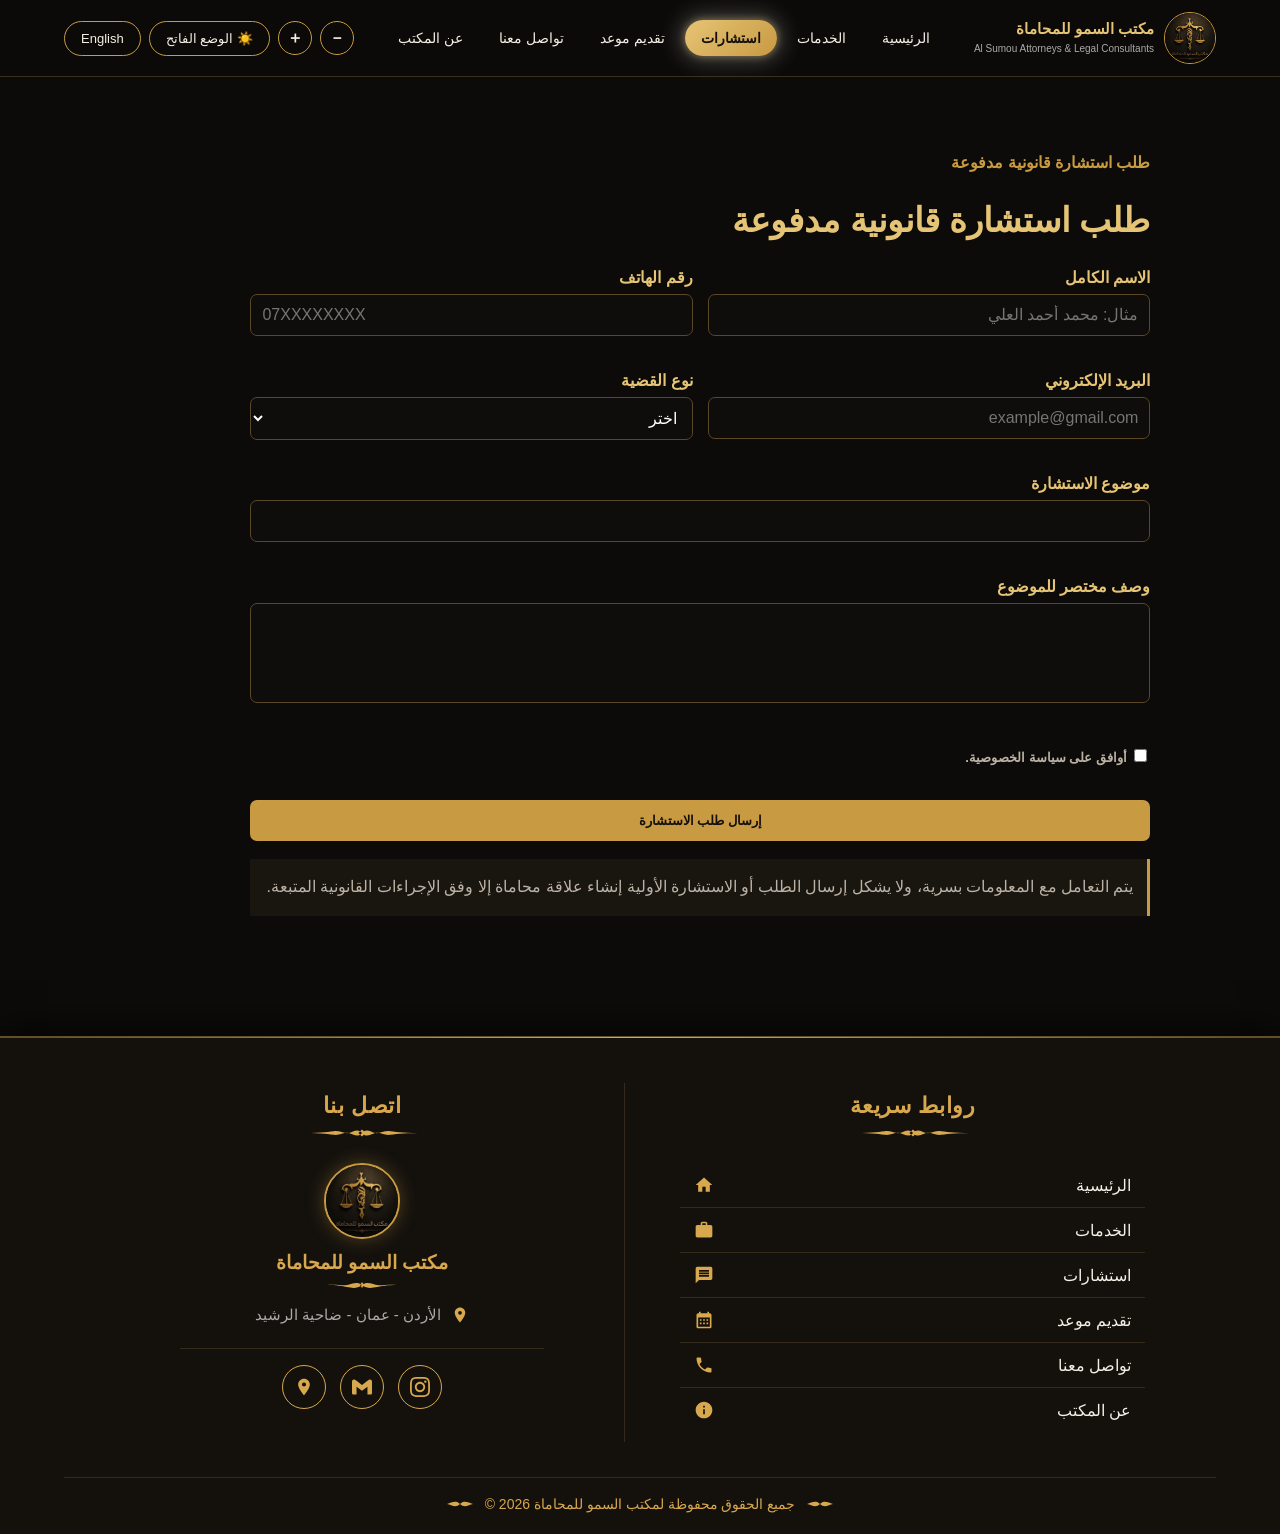
<file: pages/consult.html>
<!doctype html>
<html lang="ar" dir="rtl">
<head>
  <meta charset="utf-8">
  <meta name="viewport" content="width=device-width,initial-scale=1">
  <title>طلب استشارة - مكتب السمو للمحاماة</title>
  <link rel="icon" type="image/x-icon" href="../assets/icons/favicon.ico">
  <link rel="preload" href="../assets/images/logo.jpg" as="image">
  <link rel="stylesheet" href="../assets/css/style.css">
</head>
<body>
  <header>
    <a href="../index.html" class="brand">
      <img src="../assets/images/logo.jpg" alt="logo">
      <div>
        <b id="name">مكتب السمو للمحاماة</b>
        <small>Al Sumou Attorneys &amp; Legal Consultants</small>
      </div>
    </a>
    <nav id="mainNav">
      <a href="../index.html" data-i18n="nav_home">الرئيسية</a>
      <a href="services.html" data-i18n="nav_services">الخدمات</a>
      <a href="consult.html" class="active" data-i18n="nav_consult">استشارات</a>
      <a href="booking.html" data-i18n="nav_booking">تقديم موعد</a>
      <a href="contact.html" data-i18n="nav_contact">تواصل معنا</a>
      <a href="about.html" data-i18n="nav_about">عن المكتب</a>
    </nav>
    <div class="header-btns">
      <button id="zoomOut" class="zoom-btn" aria-label="تصغير الخط">－</button>
      <button id="zoomIn" class="zoom-btn" aria-label="تكبير الخط">＋</button>
      <button id="themeToggle" class="theme-btn"></button>
      <button id="langToggle" class="theme-btn"></button>
      <button id="navToggle" class="nav-toggle" aria-label="Menu">&#9776;</button>
    </div>
  </header>

  <section id="consult">
    <p class="tag" data-i18n="consult_tag">طلب استشارة قانونية مدفوعة</p>
    <h2 data-i18n="consult_heading">طلب استشارة قانونية مدفوعة</h2>
    <form id="consultForm" novalidate>
      <label><span data-i18n="label_name">الاسم الكامل</span><input name="name" id="nameInput" placeholder="مثال: محمد أحمد العلي" data-i18n-placeholder="name_placeholder" required><small class="err" id="nameErr"></small></label>
      <label><span data-i18n="label_phone">رقم الهاتف</span><input name="phone" id="phoneInput" type="tel" inputmode="numeric" placeholder="07XXXXXXXX" required><small class="err" id="phoneErr"></small></label>
      <label><span data-i18n="label_email">البريد الإلكتروني</span><input name="email" id="emailInput" type="email" placeholder="example@gmail.com" required><small class="err" id="emailErr"></small></label>
      <label>
        <span data-i18n="label_case_type">نوع القضية</span>
        <select name="type" class="case-type-select" required>
          <option value="" data-i18n="opt_choose">اختر</option>
          <option>القضايا النظامية</option>
          <option>القضايا الشرعية</option>
          <option>الشركات / تأسيس شركة</option>
          <option>العقود والاتفاقيات</option>
          <option>استشارة قانونية</option>
          <option>العلامات التجارية</option>
          <option>براءة الاختراع</option>
          <option>توثيق وتسجيل الملكية الفكرية</option>
          <option>أخرى</option>
        </select>
      </label>
      <label class="wide"><span data-i18n="label_subject">موضوع الاستشارة</span><input name="subject" id="subjectInput" required><small class="err" id="subjectErr"></small></label>
      <label class="wide"><span data-i18n="label_details">وصف مختصر للموضوع</span><textarea name="details" id="detailsInput" required></textarea><small class="err" id="detailsErr"></small></label>
      <label class="wide check"><input type="checkbox" id="privacyCheck" required> <span data-i18n="privacy_check">أوافق على سياسة الخصوصية.</span><small class="err" id="privacyErr"></small></label>
      <button class="gold wide" data-i18n="btn_send_consult">إرسال طلب الاستشارة</button>
    </form>
    <div class="privacy" data-i18n="privacy_note">يتم التعامل مع المعلومات بسرية، ولا يشكل إرسال الطلب أو الاستشارة الأولية إنشاء علاقة محاماة إلا وفق الإجراءات القانونية المتبعة.</div>
  </section>

  <footer class="site-footer">
    <div class="footer-container">
      <div class="footer-col links-col">
        <h4 class="footer-title" data-i18n="footer_quick_links">روابط سريعة</h4>
        <div class="ornament-flourish">
          <svg viewBox="0 0 140 18" fill="#d8a84e"><path d="M70,9 C65,3 60,8 55,9 C50,10 45,6 38,7 C30,8 20,9 0,9 C20,9 30,10 38,11 C45,12 50,8 55,9 C60,10 65,15 70,9 Z M70,9 C75,3 80,8 85,9 C90,10 95,6 102,7 C110,8 120,9 140,9 C120,9 110,10 102,11 C95,12 90,8 85,9 C80,10 75,15 70,9 Z M70,5 L74,9 L70,13 L66,9 Z"/></svg>
        </div>
        <ul class="footer-links-list">
          <li><a href="../index.html"><span data-i18n="nav_home">الرئيسية</span><span class="link-icon-svg"><svg viewBox="0 0 24 24"><path d="M10 20v-6h4v6h5v-8h3L12 3 2 12h3v8z"/></svg></span></a></li>
          <li><a href="services.html"><span data-i18n="nav_services">الخدمات</span><span class="link-icon-svg"><svg viewBox="0 0 24 24"><path d="M20 6h-4V4c0-1.11-.89-2-2-2h-4c-1.11 0-2 .89-2 2v2H4c-1.11 0-1.99.89-1.99 2L2 19c0 1.11.89 2 2 2h16c1.1 0 2-.89 2-2V8c0-1.11-.89-2-2-2zm-6 0h-4V4h4v2z"/></svg></span></a></li>
          <li><a href="consult.html"><span data-i18n="nav_consult">استشارات</span><span class="link-icon-svg"><svg viewBox="0 0 24 24"><path d="M20 2H4c-1.1 0-2 .9-2 2v18l4-4h14c1.1 0 2-.9 2-2V4c0-1.1-.9-2-2-2zm-2 12H6v-2h12v2zm0-3H6V9h12v2zm0-3H6V6h12v2z"/></svg></span></a></li>
          <li><a href="booking.html"><span data-i18n="nav_booking">تقديم موعد</span><span class="link-icon-svg"><svg viewBox="0 0 24 24"><path d="M19 4h-1V2h-2v2H8V2H6v2H5c-1.11 0-1.99.9-1.99 2L3 20c0 1.1.89 2 2 2h14c1.1 0 2-.9 2-2V6c0-1.1-.9-2-2-2zm0 16H5V9h14v11zM7 11h2v2H7zm4 0h2v2h-2zm4 0h2v2h-2zm-8 4h2v2H7zm4 0h2v2h-2zm4 0h2v2h-2z"/></svg></span></a></li>
          <li><a href="contact.html"><span data-i18n="nav_contact">تواصل معنا</span><span class="link-icon-svg"><svg viewBox="0 0 24 24"><path d="M6.62 10.79c1.44 2.83 3.76 5.14 6.59 6.59l2.2-2.2c.27-.27.67-.36 1.02-.24 1.12.37 2.33.57 3.57.57.55 0 1 .45 1 1V20c0 .55-.45 1-1 1-9.39 0-17-7.61-17-17 0-.55.45-1 1-1h3.5c.55 0 1 .45 1 1 0 1.25.2 2.45.57 3.57.11.35.03.74-.25 1.02l-2.2 2.2z"/></svg></span></a></li>
          <li><a href="about.html"><span data-i18n="nav_about">عن المكتب</span><span class="link-icon-svg"><svg viewBox="0 0 24 24"><path d="M12 2C6.48 2 2 6.48 2 12s4.48 10 10 10 10-4.48 10-10S17.52 2 12 2zm1 15h-2v-6h2v6zm0-8h-2V7h2v2z"/></svg></span></a></li>
        </ul>
      </div>

      <div class="footer-col contact-col">
        <h4 class="footer-title" data-i18n="footer_contact_us">اتصل بنا</h4>
        <div class="ornament-flourish">
          <svg viewBox="0 0 140 18" fill="#d8a84e"><path d="M70,9 C65,3 60,8 55,9 C50,10 45,6 38,7 C30,8 20,9 0,9 C20,9 30,10 38,11 C45,12 50,8 55,9 C60,10 65,15 70,9 Z M70,9 C75,3 80,8 85,9 C90,10 95,6 102,7 C110,8 120,9 140,9 C120,9 110,10 102,11 C95,12 90,8 85,9 C80,10 75,15 70,9 Z M70,5 L74,9 L70,13 L66,9 Z"/></svg>
        </div>
        <img src="../assets/images/logo.png" alt="مكتب السمو للمحاماة" class="footer-logo-img">
        <div class="footer-firm-name" data-i18n="footer_text">مكتب السمو للمحاماة</div>
        <svg viewBox="0 0 70 10" class="footer-mini-flourish"><path d="M35,5 C30,1 25,4 20,5 C15,6 10,4 0,5 C10,5 15,6 20,7 C25,8 30,9 35,5 Z M35,5 C40,1 45,4 50,5 C55,6 60,4 70,5 C60,5 55,6 50,7 C45,8 40,9 35,5 Z M35,2 L37,5 L35,8 L33,5 Z"/></svg>
        
        <!-- عنوان المكتب: الأيقونة على اليمين والنص بجانبها -->
        <a class="footer-info-row footer-map-link" target="_blank" rel="noopener">
          <svg viewBox="0 0 24 24"><path d="M12 2C8.13 2 5 5.13 5 9c0 5.25 7 13 7 13s7-7.75 7-13c0-3.87-3.13-7-7-7zm0 9.5a2.5 2.5 0 0 1 0-5 2.5 2.5 0 0 1 0 5z"/></svg>
          <span data-i18n="footer_address">الأردن - عمان - ضاحية الرشيد</span>
        </a>

        <div class="footer-contact-divider"></div>

        <div class="footer-social-icons">
          <a class="footer-circle-btn footer-ig-link" target="_blank" rel="noopener" aria-label="انستغرام"><svg viewBox="0 0 24 24"><path d="M12 2.163c3.204 0 3.584.012 4.85.07 3.252.148 4.771 1.691 4.919 4.919.058 1.265.069 1.645.069 4.849 0 3.205-.012 3.584-.069 4.849-.149 3.225-1.664 4.771-4.919 4.919-1.266.058-1.644.07-4.85.07-3.204 0-3.584-.012-4.849-.07-3.26-.149-4.771-1.699-4.919-4.92-.058-1.265-.07-1.644-.07-4.849 0-3.204.013-3.583.07-4.849.149-3.227 1.664-4.771 4.919-4.919 1.266-.057 1.645-.069 4.849-.069zm0-2.163c-3.259 0-3.667.014-4.947.072-4.358.2-6.78 2.618-6.98 6.98-.059 1.281-.073 1.689-.073 4.948 0 3.259.014 3.668.072 4.948.2 4.358 2.618 6.78 6.98 6.98 1.281.058 1.689.072 4.948.072 3.259 0 3.668-.014 4.948-.072 4.354-.2 6.782-2.618 6.979-6.98.059-1.28.073-1.689.073-4.948 0-3.259-.014-3.667-.072-4.947-.196-4.354-2.617-6.78-6.979-6.98-1.281-.059-1.69-.073-4.949-.073zm0 5.838c-3.403 0-6.162 2.759-6.162 6.162s2.759 6.163 6.162 6.163 6.162-2.759 6.162-6.163c0-3.403-2.759-6.162-6.162-6.162zm0 10.162c-2.209 0-4-1.79-4-4 0-2.209 1.791-4 4-4s4 1.791 4 4c0 2.21-1.791 4-4 4zm6.406-11.845c-.796 0-1.441.645-1.441 1.44s.645 1.44 1.441 1.44c.795 0 1.439-.645 1.439-1.44s-.644-1.44-1.439-1.44z"/></svg></a>
          <a href="https://mail.google.com/mail/?view=cm&fs=1&to=alsumoulaw@gmail.com" class="footer-circle-btn footer-email-link" aria-label="البريد الإلكتروني"><svg viewBox="0 0 24 24"><path d="M24 5.457v13.909c0 .904-.732 1.636-1.636 1.636h-3.819V11.73L12 16.64l-6.545-4.91v9.273H1.636A1.636 1.636 0 0 1 0 19.366V5.457c0-2.023 2.309-3.178 3.927-1.964L5.455 4.64 12 9.548l6.545-4.91 1.528-1.145C21.69 2.28 24 3.434 24 5.457z"/></svg></a>
          <a class="footer-circle-btn footer-map-link" target="_blank" rel="noopener" aria-label="الموقع على الخريطة"><svg viewBox="0 0 24 24"><path d="M12 2C8.13 2 5 5.13 5 9c0 5.25 7 13 7 13s7-7.75 7-13c0-3.87-3.13-7-7-7zm0 9.5a2.5 2.5 0 0 1 0-5 2.5 2.5 0 0 1 0 5z"/></svg></a>
        </div>
      </div>
    </div>
    <div class="footer-bottom-line">
      <svg viewBox="0 0 30 12"><path d="M15,6 C10,1 5,5 0,6 C5,7 10,11 15,6 Z M15,6 C20,1 25,5 30,6 C25,7 20,11 15,6 Z"/></svg>
      <span><span data-i18n="footer_rights">جميع الحقوق محفوظة لمكتب السمو للمحاماة</span> <span id="year">2026</span> ©</span>
      <svg viewBox="0 0 30 12"><path d="M15,6 C10,1 5,5 0,6 C5,7 10,11 15,6 Z M15,6 C20,1 25,5 30,6 C25,7 20,11 15,6 Z"/></svg>
    </div>
  </footer>
  <script src="../assets/js/app.js" defer></script>
</body>
</html>
</file>
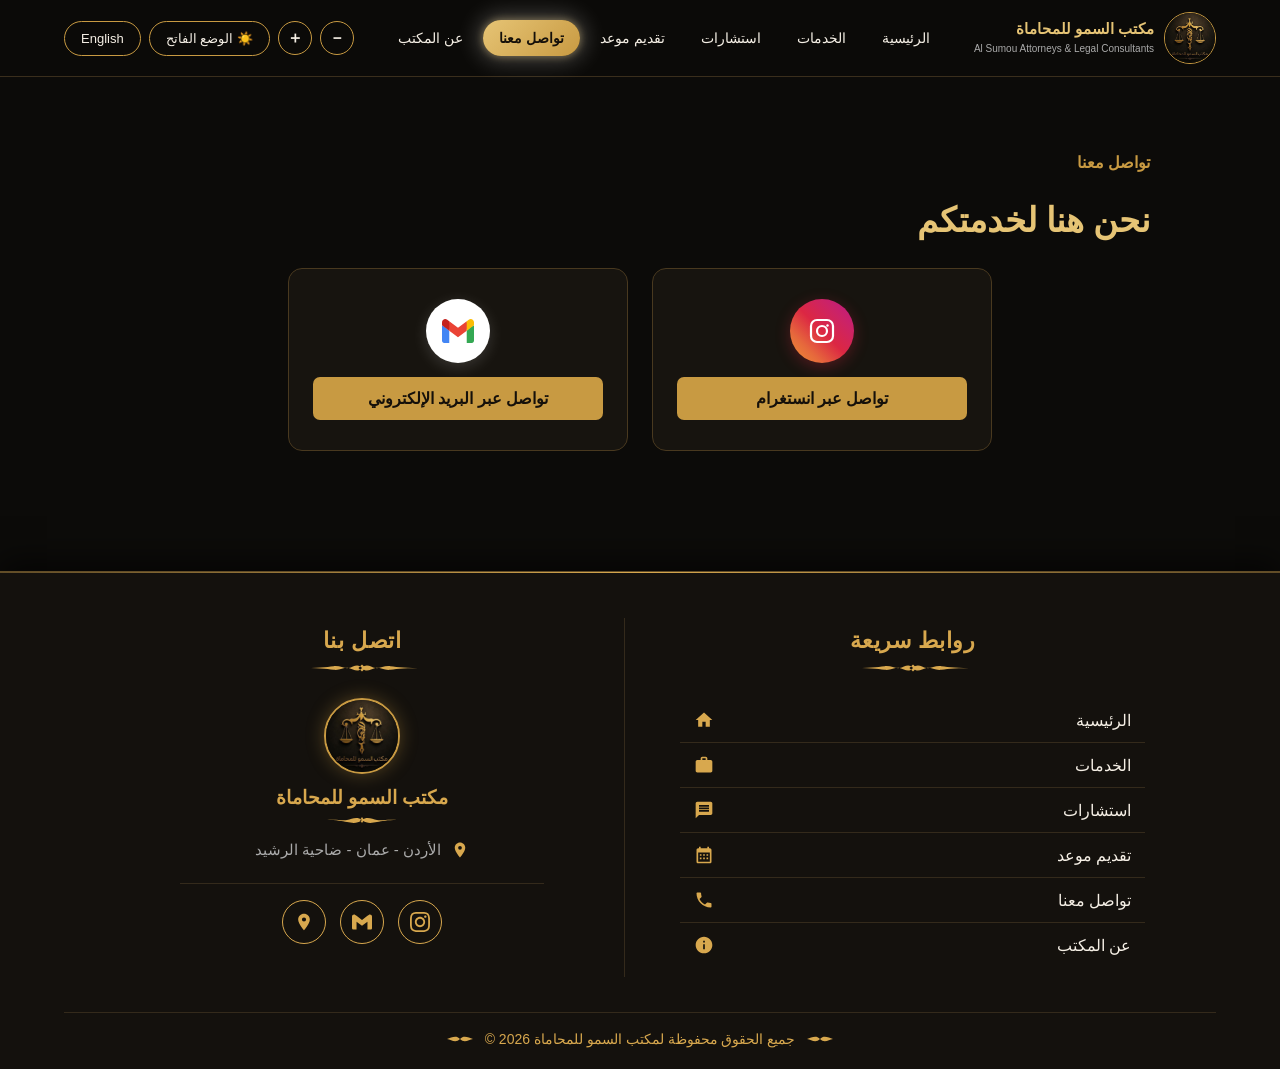
<file: pages/contact.html>
<!doctype html>
<html lang="ar" dir="rtl">
<head>
  <meta charset="utf-8">
  <meta name="viewport" content="width=device-width,initial-scale=1">
  <title>تواصل معنا - مكتب السمو للمحاماة</title>
  <link rel="icon" type="image/x-icon" href="../assets/icons/favicon.ico">
  <link rel="preload" href="../assets/images/logo.jpg" as="image">
  <link rel="stylesheet" href="../assets/css/style.css">
</head>
<body>
  <header>
    <a href="../index.html" class="brand">
      <img src="../assets/images/logo.jpg" alt="logo">
      <div>
        <b id="name">مكتب السمو للمحاماة</b>
        <small>Al Sumou Attorneys &amp; Legal Consultants</small>
      </div>
    </a>
    <nav id="mainNav">
      <a href="../index.html" data-i18n="nav_home">الرئيسية</a>
      <a href="services.html" data-i18n="nav_services">الخدمات</a>
      <a href="consult.html" data-i18n="nav_consult">استشارات</a>
      <a href="booking.html" data-i18n="nav_booking">تقديم موعد</a>
      <a href="contact.html" class="active" data-i18n="nav_contact">تواصل معنا</a>
      <a href="about.html" data-i18n="nav_about">عن المكتب</a>
    </nav>
    <div class="header-btns">
      <button id="zoomOut" class="zoom-btn" aria-label="تصغير الخط">－</button>
      <button id="zoomIn" class="zoom-btn" aria-label="تكبير الخط">＋</button>
      <button id="themeToggle" class="theme-btn"></button>
      <button id="langToggle" class="theme-btn"></button>
      <button id="navToggle" class="nav-toggle" aria-label="Menu">&#9776;</button>
    </div>
  </header>

  <section id="contact">
    <p class="tag" data-i18n="contact_tag">تواصل معنا</p>
    <h2 data-i18n="contact_heading">نحن هنا لخدمتكم</h2>
    <div class="contact-channels">
      <div class="contact-channel-item">
        <a id="igIcon" class="ig-circle" target="_blank" rel="noopener" aria-label="تواصل عبر انستغرام">
          <svg viewBox="0 0 32 32" fill="none" xmlns="http://www.w3.org/2000/svg">
            <rect x="5" y="5" width="22" height="22" rx="6" stroke="#fff" stroke-width="2.2"/>
            <circle cx="16" cy="16" r="5" stroke="#fff" stroke-width="2.2"/>
            <circle cx="21.5" cy="10.5" r="1.2" fill="#fff"/>
          </svg>
        </a>
        <a id="ig" class="btn-channel" target="_blank" rel="noopener" data-i18n="btn_instagram">تواصل عبر انستغرام</a>
      </div>

      <div class="contact-channel-item">
        <a href="https://mail.google.com/mail/?view=cm&fs=1&to=alsumoulaw@gmail.com" class="gmail-circle" target="_blank" rel="noopener" aria-label="تواصل عبر البريد الإلكتروني">
          <svg viewBox="0 0 256 192.05" width="34" height="34" xmlns="http://www.w3.org/2000/svg">
            <path fill="#4285f4" d="M58.182 192.05V93.14L27.507 65.077 0 49.504v125.091c0 9.658 7.825 17.455 17.455 17.455z"/>
            <path fill="#34a853" d="M197.818 192.05h40.727c9.659 0 17.455-7.826 17.455-17.455V49.505l-31.156 17.837-27.026 25.798z"/>
            <path fill="#ea4335" d="M58.182 17.504 128 69.868l69.818-52.364 4.67 34.992-4.67 40.644L128 145.504 58.182 93.14l-4.174-38.647z"/>
            <path fill="#fbbc04" d="M197.818 17.504V93.14L256 49.504V26.231c0-21.585-24.64-33.89-41.89-20.945z"/>
            <path fill="#c5221f" d="m0 49.504 26.759 20.07L58.182 93.14V17.504L41.89 5.286C24.61-7.66 0 4.646 0 26.23z"/>
          </svg>
        </a>
        <a href="https://mail.google.com/mail/?view=cm&fs=1&to=alsumoulaw@gmail.com" class="btn-channel" target="_blank" rel="noopener">تواصل عبر البريد الإلكتروني</a>
      </div>
    </div>
  </section>

  <footer class="site-footer">
    <div class="footer-container">
      <div class="footer-col links-col">
        <h4 class="footer-title" data-i18n="footer_quick_links">روابط سريعة</h4>
        <div class="ornament-flourish">
          <svg viewBox="0 0 140 18" fill="#d8a84e"><path d="M70,9 C65,3 60,8 55,9 C50,10 45,6 38,7 C30,8 20,9 0,9 C20,9 30,10 38,11 C45,12 50,8 55,9 C60,10 65,15 70,9 Z M70,9 C75,3 80,8 85,9 C90,10 95,6 102,7 C110,8 120,9 140,9 C120,9 110,10 102,11 C95,12 90,8 85,9 C80,10 75,15 70,9 Z M70,5 L74,9 L70,13 L66,9 Z"/></svg>
        </div>
        <ul class="footer-links-list">
          <li><a href="../index.html"><span data-i18n="nav_home">الرئيسية</span><span class="link-icon-svg"><svg viewBox="0 0 24 24"><path d="M10 20v-6h4v6h5v-8h3L12 3 2 12h3v8z"/></svg></span></a></li>
          <li><a href="services.html"><span data-i18n="nav_services">الخدمات</span><span class="link-icon-svg"><svg viewBox="0 0 24 24"><path d="M20 6h-4V4c0-1.11-.89-2-2-2h-4c-1.11 0-2 .89-2 2v2H4c-1.11 0-1.99.89-1.99 2L2 19c0 1.11.89 2 2 2h16c1.1 0 2-.89 2-2V8c0-1.11-.89-2-2-2zm-6 0h-4V4h4v2z"/></svg></span></a></li>
          <li><a href="consult.html"><span data-i18n="nav_consult">استشارات</span><span class="link-icon-svg"><svg viewBox="0 0 24 24"><path d="M20 2H4c-1.1 0-2 .9-2 2v18l4-4h14c1.1 0 2-.9 2-2V4c0-1.1-.9-2-2-2zm-2 12H6v-2h12v2zm0-3H6V9h12v2zm0-3H6V6h12v2z"/></svg></span></a></li>
          <li><a href="booking.html"><span data-i18n="nav_booking">تقديم موعد</span><span class="link-icon-svg"><svg viewBox="0 0 24 24"><path d="M19 4h-1V2h-2v2H8V2H6v2H5c-1.11 0-1.99.9-1.99 2L3 20c0 1.1.89 2 2 2h14c1.1 0 2-.9 2-2V6c0-1.1-.9-2-2-2zm0 16H5V9h14v11zM7 11h2v2H7zm4 0h2v2h-2zm4 0h2v2h-2zm-8 4h2v2H7zm4 0h2v2h-2zm4 0h2v2h-2z"/></svg></span></a></li>
          <li><a href="contact.html"><span data-i18n="nav_contact">تواصل معنا</span><span class="link-icon-svg"><svg viewBox="0 0 24 24"><path d="M6.62 10.79c1.44 2.83 3.76 5.14 6.59 6.59l2.2-2.2c.27-.27.67-.36 1.02-.24 1.12.37 2.33.57 3.57.57.55 0 1 .45 1 1V20c0 .55-.45 1-1 1-9.39 0-17-7.61-17-17 0-.55.45-1 1-1h3.5c.55 0 1 .45 1 1 0 1.25.2 2.45.57 3.57.11.35.03.74-.25 1.02l-2.2 2.2z"/></svg></span></a></li>
          <li><a href="about.html"><span data-i18n="nav_about">عن المكتب</span><span class="link-icon-svg"><svg viewBox="0 0 24 24"><path d="M12 2C6.48 2 2 6.48 2 12s4.48 10 10 10 10-4.48 10-10S17.52 2 12 2zm1 15h-2v-6h2v6zm0-8h-2V7h2v2z"/></svg></span></a></li>
        </ul>
      </div>

      <div class="footer-col contact-col">
        <h4 class="footer-title" data-i18n="footer_contact_us">اتصل بنا</h4>
        <div class="ornament-flourish">
          <svg viewBox="0 0 140 18" fill="#d8a84e"><path d="M70,9 C65,3 60,8 55,9 C50,10 45,6 38,7 C30,8 20,9 0,9 C20,9 30,10 38,11 C45,12 50,8 55,9 C60,10 65,15 70,9 Z M70,9 C75,3 80,8 85,9 C90,10 95,6 102,7 C110,8 120,9 140,9 C120,9 110,10 102,11 C95,12 90,8 85,9 C80,10 75,15 70,9 Z M70,5 L74,9 L70,13 L66,9 Z"/></svg>
        </div>
        <img src="../assets/images/logo.png" alt="مكتب السمو للمحاماة" class="footer-logo-img">
        <div class="footer-firm-name" data-i18n="footer_text">مكتب السمو للمحاماة</div>
        <svg viewBox="0 0 70 10" class="footer-mini-flourish"><path d="M35,5 C30,1 25,4 20,5 C15,6 10,4 0,5 C10,5 15,6 20,7 C25,8 30,9 35,5 Z M35,5 C40,1 45,4 50,5 C55,6 60,4 70,5 C60,5 55,6 50,7 C45,8 40,9 35,5 Z M35,2 L37,5 L35,8 L33,5 Z"/></svg>
        
        <!-- عنوان المكتب: الأيقونة على اليمين والنص بجانبها -->
        <a class="footer-info-row footer-map-link" target="_blank" rel="noopener">
          <svg viewBox="0 0 24 24"><path d="M12 2C8.13 2 5 5.13 5 9c0 5.25 7 13 7 13s7-7.75 7-13c0-3.87-3.13-7-7-7zm0 9.5a2.5 2.5 0 0 1 0-5 2.5 2.5 0 0 1 0 5z"/></svg>
          <span data-i18n="footer_address">الأردن - عمان - ضاحية الرشيد</span>
        </a>

        <div class="footer-contact-divider"></div>

        <div class="footer-social-icons">
          <a class="footer-circle-btn footer-ig-link" target="_blank" rel="noopener" aria-label="انستغرام"><svg viewBox="0 0 24 24"><path d="M12 2.163c3.204 0 3.584.012 4.85.07 3.252.148 4.771 1.691 4.919 4.919.058 1.265.069 1.645.069 4.849 0 3.205-.012 3.584-.069 4.849-.149 3.225-1.664 4.771-4.919 4.919-1.266.058-1.644.07-4.85.07-3.204 0-3.584-.012-4.849-.07-3.26-.149-4.771-1.699-4.919-4.92-.058-1.265-.07-1.644-.07-4.849 0-3.204.013-3.583.07-4.849.149-3.227 1.664-4.771 4.919-4.919 1.266-.057 1.645-.069 4.849-.069zm0-2.163c-3.259 0-3.667.014-4.947.072-4.358.2-6.78 2.618-6.98 6.98-.059 1.281-.073 1.689-.073 4.948 0 3.259.014 3.668.072 4.948.2 4.358 2.618 6.78 6.98 6.98 1.281.058 1.689.072 4.948.072 3.259 0 3.668-.014 4.948-.072 4.354-.2 6.782-2.618 6.979-6.98.059-1.28.073-1.689.073-4.948 0-3.259-.014-3.667-.072-4.947-.196-4.354-2.617-6.78-6.979-6.98-1.281-.059-1.69-.073-4.949-.073zm0 5.838c-3.403 0-6.162 2.759-6.162 6.162s2.759 6.163 6.162 6.163 6.162-2.759 6.162-6.163c0-3.403-2.759-6.162-6.162-6.162zm0 10.162c-2.209 0-4-1.79-4-4 0-2.209 1.791-4 4-4s4 1.791 4 4c0 2.21-1.791 4-4 4zm6.406-11.845c-.796 0-1.441.645-1.441 1.44s.645 1.44 1.441 1.44c.795 0 1.439-.645 1.439-1.44s-.644-1.44-1.439-1.44z"/></svg></a>
          <a href="https://mail.google.com/mail/?view=cm&fs=1&to=alsumoulaw@gmail.com" class="footer-circle-btn footer-email-link" aria-label="البريد الإلكتروني"><svg viewBox="0 0 24 24"><path d="M24 5.457v13.909c0 .904-.732 1.636-1.636 1.636h-3.819V11.73L12 16.64l-6.545-4.91v9.273H1.636A1.636 1.636 0 0 1 0 19.366V5.457c0-2.023 2.309-3.178 3.927-1.964L5.455 4.64 12 9.548l6.545-4.91 1.528-1.145C21.69 2.28 24 3.434 24 5.457z"/></svg></a>
          <a class="footer-circle-btn footer-map-link" target="_blank" rel="noopener" aria-label="الموقع على الخريطة"><svg viewBox="0 0 24 24"><path d="M12 2C8.13 2 5 5.13 5 9c0 5.25 7 13 7 13s7-7.75 7-13c0-3.87-3.13-7-7-7zm0 9.5a2.5 2.5 0 0 1 0-5 2.5 2.5 0 0 1 0 5z"/></svg></a>
        </div>
      </div>
    </div>
    <div class="footer-bottom-line">
      <svg viewBox="0 0 30 12"><path d="M15,6 C10,1 5,5 0,6 C5,7 10,11 15,6 Z M15,6 C20,1 25,5 30,6 C25,7 20,11 15,6 Z"/></svg>
      <span><span data-i18n="footer_rights">جميع الحقوق محفوظة لمكتب السمو للمحاماة</span> <span id="year">2026</span> ©</span>
      <svg viewBox="0 0 30 12"><path d="M15,6 C10,1 5,5 0,6 C5,7 10,11 15,6 Z M15,6 C20,1 25,5 30,6 C25,7 20,11 15,6 Z"/></svg>
    </div>
  </footer>
  <script src="../assets/js/app.js" defer></script>
</body>
</html>
</file>
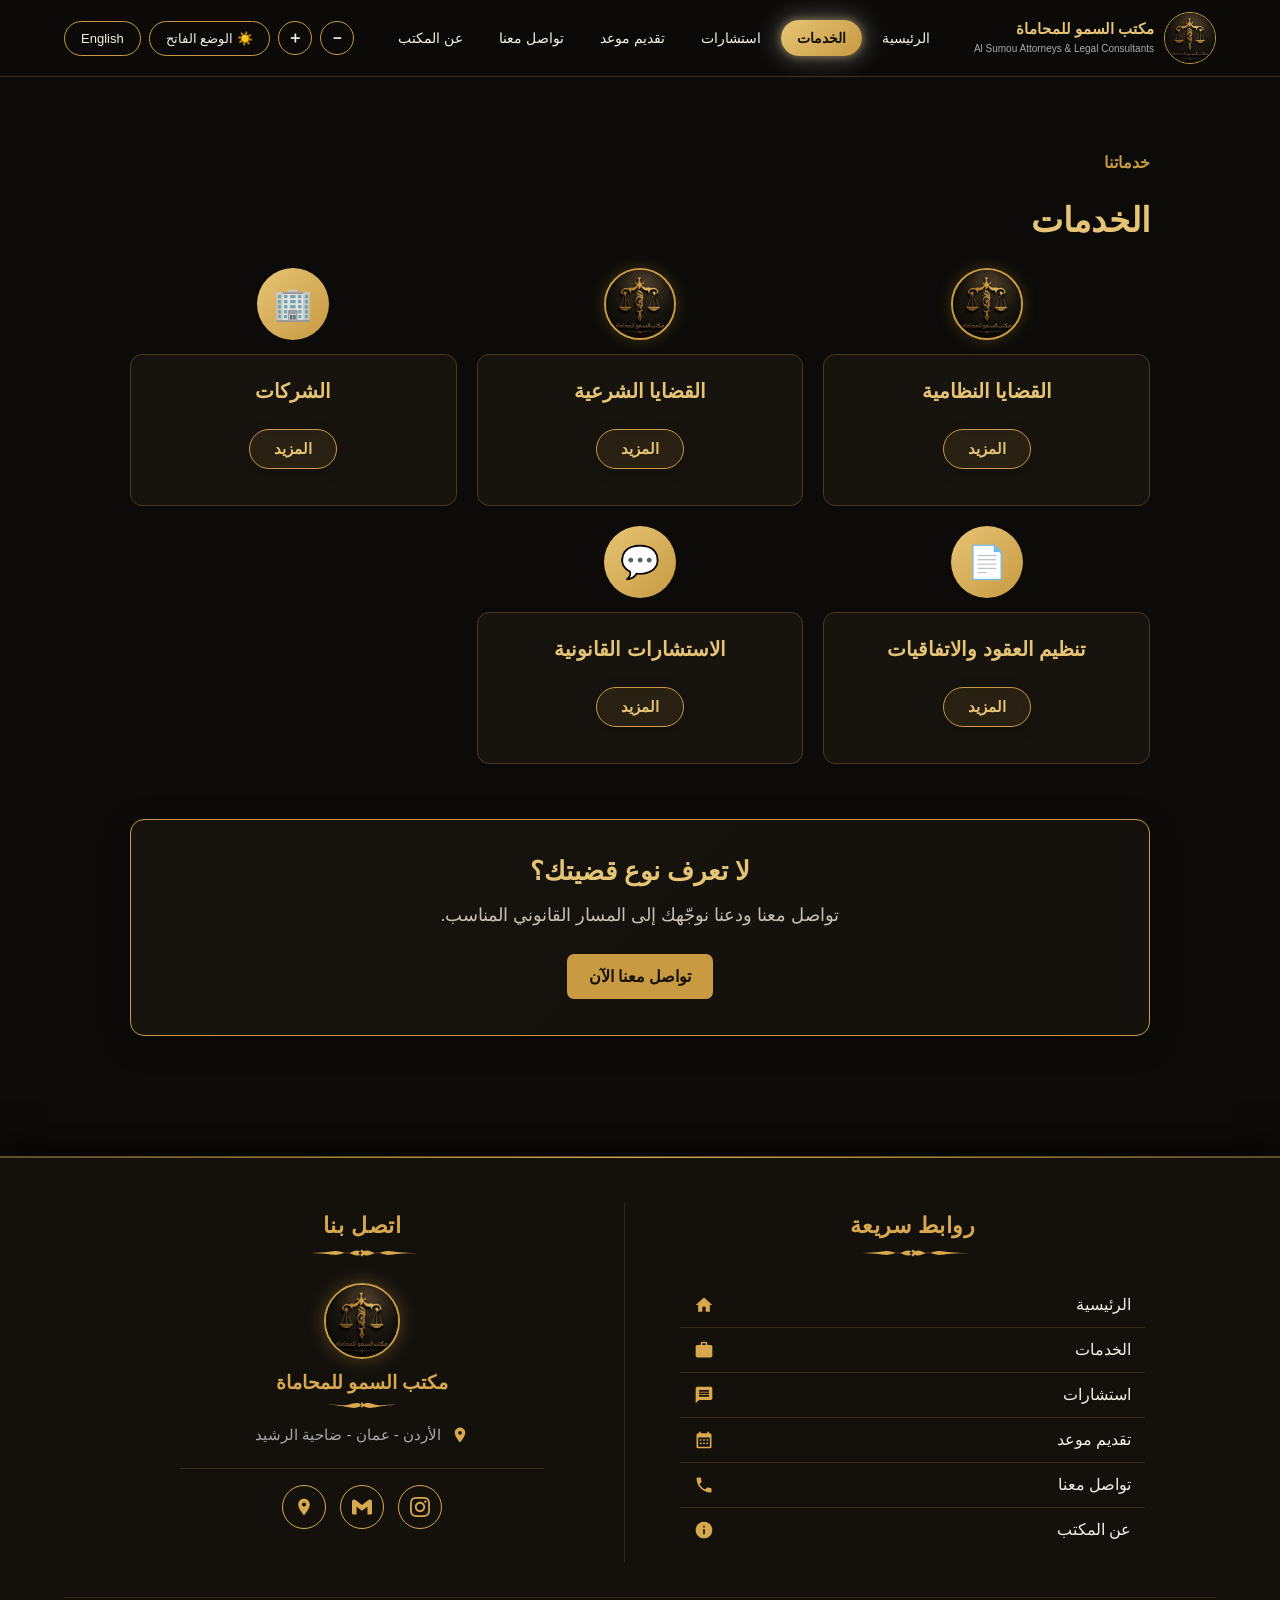
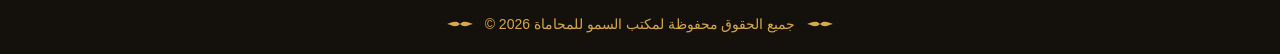
<file: pages/services.html>
<!doctype html>
<html lang="ar" dir="rtl">
<head>
  <meta charset="utf-8">
  <meta name="viewport" content="width=device-width,initial-scale=1">
  <title>الخدمات - مكتب السمو للمحاماة</title>
  <link rel="icon" type="image/x-icon" href="../assets/icons/favicon.ico">
  <link rel="preload" href="../assets/images/logo.jpg" as="image">
  <link rel="stylesheet" href="../assets/css/style.css">
</head>
<body>
  <header>
    <a href="../index.html" class="brand">
      <img src="../assets/images/logo.jpg" alt="logo">
      <div>
        <b id="name">مكتب السمو للمحاماة</b>
        <small>Al Sumou Attorneys &amp; Legal Consultants</small>
      </div>
    </a>
    <nav id="mainNav">
      <a href="../index.html" data-i18n="nav_home">الرئيسية</a>
      <a href="services.html" class="active" data-i18n="nav_services">الخدمات</a>
      <a href="consult.html" data-i18n="nav_consult">استشارات</a>
      <a href="booking.html" data-i18n="nav_booking">تقديم موعد</a>
      <a href="contact.html" data-i18n="nav_contact">تواصل معنا</a>
      <a href="about.html" data-i18n="nav_about">عن المكتب</a>
    </nav>
    <div class="header-btns">
      <button id="zoomOut" class="zoom-btn" aria-label="تصغير الخط">－</button>
      <button id="zoomIn" class="zoom-btn" aria-label="تكبير الخط">＋</button>
      <button id="themeToggle" class="theme-btn"></button>
      <button id="langToggle" class="theme-btn"></button>
      <button id="navToggle" class="nav-toggle" aria-label="Menu">&#9776;</button>
    </div>
  </header>

  <section id="services">
    <p class="tag" data-i18n="services_tag">خدماتنا</p>
    <h2 data-i18n="services_heading">الخدمات</h2>
    <div class="cards" id="cards"></div>
    <div class="services-cta">
      <h3 data-i18n="services_cta_title">لا تعرف نوع قضيتك؟</h3>
      <p data-i18n="services_cta_desc">تواصل معنا ودعنا نوجّهك إلى المسار القانوني المناسب.</p>
      <a href="contact.html" class="gold" data-i18n="services_cta_btn">تواصل معنا الآن</a>
    </div>
  </section>

  <footer class="site-footer">
    <div class="footer-container">
      <div class="footer-col links-col">
        <h4 class="footer-title" data-i18n="footer_quick_links">روابط سريعة</h4>
        <div class="ornament-flourish">
          <svg viewBox="0 0 140 18" fill="#d8a84e"><path d="M70,9 C65,3 60,8 55,9 C50,10 45,6 38,7 C30,8 20,9 0,9 C20,9 30,10 38,11 C45,12 50,8 55,9 C60,10 65,15 70,9 Z M70,9 C75,3 80,8 85,9 C90,10 95,6 102,7 C110,8 120,9 140,9 C120,9 110,10 102,11 C95,12 90,8 85,9 C80,10 75,15 70,9 Z M70,5 L74,9 L70,13 L66,9 Z"/></svg>
        </div>
        <ul class="footer-links-list">
          <li><a href="../index.html"><span data-i18n="nav_home">الرئيسية</span><span class="link-icon-svg"><svg viewBox="0 0 24 24"><path d="M10 20v-6h4v6h5v-8h3L12 3 2 12h3v8z"/></svg></span></a></li>
          <li><a href="services.html"><span data-i18n="nav_services">الخدمات</span><span class="link-icon-svg"><svg viewBox="0 0 24 24"><path d="M20 6h-4V4c0-1.11-.89-2-2-2h-4c-1.11 0-2 .89-2 2v2H4c-1.11 0-1.99.89-1.99 2L2 19c0 1.11.89 2 2 2h16c1.1 0 2-.89 2-2V8c0-1.11-.89-2-2-2zm-6 0h-4V4h4v2z"/></svg></span></a></li>
          <li><a href="consult.html"><span data-i18n="nav_consult">استشارات</span><span class="link-icon-svg"><svg viewBox="0 0 24 24"><path d="M20 2H4c-1.1 0-2 .9-2 2v18l4-4h14c1.1 0 2-.9 2-2V4c0-1.1-.9-2-2-2zm-2 12H6v-2h12v2zm0-3H6V9h12v2zm0-3H6V6h12v2z"/></svg></span></a></li>
          <li><a href="booking.html"><span data-i18n="nav_booking">تقديم موعد</span><span class="link-icon-svg"><svg viewBox="0 0 24 24"><path d="M19 4h-1V2h-2v2H8V2H6v2H5c-1.11 0-1.99.9-1.99 2L3 20c0 1.1.89 2 2 2h14c1.1 0 2-.9 2-2V6c0-1.1-.9-2-2-2zm0 16H5V9h14v11zM7 11h2v2H7zm4 0h2v2h-2zm4 0h2v2h-2zm-8 4h2v2H7zm4 0h2v2h-2zm4 0h2v2h-2z"/></svg></span></a></li>
          <li><a href="contact.html"><span data-i18n="nav_contact">تواصل معنا</span><span class="link-icon-svg"><svg viewBox="0 0 24 24"><path d="M6.62 10.79c1.44 2.83 3.76 5.14 6.59 6.59l2.2-2.2c.27-.27.67-.36 1.02-.24 1.12.37 2.33.57 3.57.57.55 0 1 .45 1 1V20c0 .55-.45 1-1 1-9.39 0-17-7.61-17-17 0-.55.45-1 1-1h3.5c.55 0 1 .45 1 1 0 1.25.2 2.45.57 3.57.11.35.03.74-.25 1.02l-2.2 2.2z"/></svg></span></a></li>
          <li><a href="about.html"><span data-i18n="nav_about">عن المكتب</span><span class="link-icon-svg"><svg viewBox="0 0 24 24"><path d="M12 2C6.48 2 2 6.48 2 12s4.48 10 10 10 10-4.48 10-10S17.52 2 12 2zm1 15h-2v-6h2v6zm0-8h-2V7h2v2z"/></svg></span></a></li>
        </ul>
      </div>

      <div class="footer-col contact-col">
        <h4 class="footer-title" data-i18n="footer_contact_us">اتصل بنا</h4>
        <div class="ornament-flourish">
          <svg viewBox="0 0 140 18" fill="#d8a84e"><path d="M70,9 C65,3 60,8 55,9 C50,10 45,6 38,7 C30,8 20,9 0,9 C20,9 30,10 38,11 C45,12 50,8 55,9 C60,10 65,15 70,9 Z M70,9 C75,3 80,8 85,9 C90,10 95,6 102,7 C110,8 120,9 140,9 C120,9 110,10 102,11 C95,12 90,8 85,9 C80,10 75,15 70,9 Z M70,5 L74,9 L70,13 L66,9 Z"/></svg>
        </div>
        <img src="../assets/images/logo.png" alt="مكتب السمو للمحاماة" class="footer-logo-img">
        <div class="footer-firm-name" data-i18n="footer_text">مكتب السمو للمحاماة</div>
        <svg viewBox="0 0 70 10" class="footer-mini-flourish"><path d="M35,5 C30,1 25,4 20,5 C15,6 10,4 0,5 C10,5 15,6 20,7 C25,8 30,9 35,5 Z M35,5 C40,1 45,4 50,5 C55,6 60,4 70,5 C60,5 55,6 50,7 C45,8 40,9 35,5 Z M35,2 L37,5 L35,8 L33,5 Z"/></svg>
        
        <!-- عنوان المكتب: الأيقونة على اليمين والنص بجانبها -->
        <a class="footer-info-row footer-map-link" target="_blank" rel="noopener">
          <svg viewBox="0 0 24 24"><path d="M12 2C8.13 2 5 5.13 5 9c0 5.25 7 13 7 13s7-7.75 7-13c0-3.87-3.13-7-7-7zm0 9.5a2.5 2.5 0 0 1 0-5 2.5 2.5 0 0 1 0 5z"/></svg>
          <span data-i18n="footer_address">الأردن - عمان - ضاحية الرشيد</span>
        </a>

        <div class="footer-contact-divider"></div>

        <div class="footer-social-icons">
          <a class="footer-circle-btn footer-ig-link" target="_blank" rel="noopener" aria-label="انستغرام"><svg viewBox="0 0 24 24"><path d="M12 2.163c3.204 0 3.584.012 4.85.07 3.252.148 4.771 1.691 4.919 4.919.058 1.265.069 1.645.069 4.849 0 3.205-.012 3.584-.069 4.849-.149 3.225-1.664 4.771-4.919 4.919-1.266.058-1.644.07-4.85.07-3.204 0-3.584-.012-4.849-.07-3.26-.149-4.771-1.699-4.919-4.92-.058-1.265-.07-1.644-.07-4.849 0-3.204.013-3.583.07-4.849.149-3.227 1.664-4.771 4.919-4.919 1.266-.057 1.645-.069 4.849-.069zm0-2.163c-3.259 0-3.667.014-4.947.072-4.358.2-6.78 2.618-6.98 6.98-.059 1.281-.073 1.689-.073 4.948 0 3.259.014 3.668.072 4.948.2 4.358 2.618 6.78 6.98 6.98 1.281.058 1.689.072 4.948.072 3.259 0 3.668-.014 4.948-.072 4.354-.2 6.782-2.618 6.979-6.98.059-1.28.073-1.689.073-4.948 0-3.259-.014-3.667-.072-4.947-.196-4.354-2.617-6.78-6.979-6.98-1.281-.059-1.69-.073-4.949-.073zm0 5.838c-3.403 0-6.162 2.759-6.162 6.162s2.759 6.163 6.162 6.163 6.162-2.759 6.162-6.163c0-3.403-2.759-6.162-6.162-6.162zm0 10.162c-2.209 0-4-1.79-4-4 0-2.209 1.791-4 4-4s4 1.791 4 4c0 2.21-1.791 4-4 4zm6.406-11.845c-.796 0-1.441.645-1.441 1.44s.645 1.44 1.441 1.44c.795 0 1.439-.645 1.439-1.44s-.644-1.44-1.439-1.44z"/></svg></a>
          <a href="https://mail.google.com/mail/?view=cm&fs=1&to=alsumoulaw@gmail.com" class="footer-circle-btn footer-email-link" aria-label="البريد الإلكتروني"><svg viewBox="0 0 24 24"><path d="M24 5.457v13.909c0 .904-.732 1.636-1.636 1.636h-3.819V11.73L12 16.64l-6.545-4.91v9.273H1.636A1.636 1.636 0 0 1 0 19.366V5.457c0-2.023 2.309-3.178 3.927-1.964L5.455 4.64 12 9.548l6.545-4.91 1.528-1.145C21.69 2.28 24 3.434 24 5.457z"/></svg></a>
          <a class="footer-circle-btn footer-map-link" target="_blank" rel="noopener" aria-label="الموقع على الخريطة"><svg viewBox="0 0 24 24"><path d="M12 2C8.13 2 5 5.13 5 9c0 5.25 7 13 7 13s7-7.75 7-13c0-3.87-3.13-7-7-7zm0 9.5a2.5 2.5 0 0 1 0-5 2.5 2.5 0 0 1 0 5z"/></svg></a>
        </div>
      </div>
    </div>
    <div class="footer-bottom-line">
      <svg viewBox="0 0 30 12"><path d="M15,6 C10,1 5,5 0,6 C5,7 10,11 15,6 Z M15,6 C20,1 25,5 30,6 C25,7 20,11 15,6 Z"/></svg>
      <span><span data-i18n="footer_rights">جميع الحقوق محفوظة لمكتب السمو للمحاماة</span> <span id="year">2026</span> ©</span>
      <svg viewBox="0 0 30 12"><path d="M15,6 C10,1 5,5 0,6 C5,7 10,11 15,6 Z M15,6 C20,1 25,5 30,6 C25,7 20,11 15,6 Z"/></svg>
    </div>
  </footer>
  <script src="../assets/js/app.js" defer></script>
</body>
</html>
</file>
<file: assets/css/style.css>
:root {
  --bg: #0c0b09;
  --bg-alt: #14110d;
  --text: #f5efe5;
  --text-muted: #c9c0b4;
  --text-secondary: #bbb2a5;
  --header-bg: #0c0b09f2;
  --border: #3a2e1c;
  --footer-border: #342a1b;
  --footer-text: #aaa;
  --gold: #c89a42;
  --gold-light: #e6c475;
  --gold-text: #15100a;
  --card-bg: #17140f;
  --card-border: #49391f;
  --input-bg: #0e0d0b;
  --input-text: #fff;
  --input-border: #5a4726;
  --privacy-bg: #19150f;
  --hero-grad-1: #0b0a09;
  --hero-grad-2: #201a10;
  --small-text: #aaa;
  --pill-bg: linear-gradient(135deg, #e6c475, #c89a42);
  --pill-glow: 0 0 22px 6px rgba(255, 255, 255, 0.22), 0 0 8px rgba(230, 196, 117, 0.5);
}

html.light {
  --bg: #faf7f0;
  --bg-alt: #ffffff;
  --text: #20190f;
  --text-muted: #584c39;
  --text-secondary: #6b5f4c;
  --header-bg: #faf7f0f2;
  --border: #e6d9b8;
  --footer-border: #e6d9b8;
  --footer-text: #7a6d58;
  --gold: #a97d2c;
  --gold-light: #8a611e;
  --gold-text: #ffffff;
  --card-bg: #ffffff;
  --card-border: #e6d9b8;
  --input-bg: #ffffff;
  --input-text: #20190f;
  --input-border: #cbb98a;
  --privacy-bg: #f3ead9;
  --hero-grad-1: #faf7f0;
  --hero-grad-2: #f1e4c8;
  --small-text: #7a6d58;
  --pill-bg: linear-gradient(135deg, #8a611e, #3d2c14);
  --pill-glow: 0 0 16px 3px rgba(138, 97, 30, 0.35);
}

* {
  box-sizing: border-box;
}

html {
  scroll-behavior: smooth;
}

body {
  margin: 0;
  background: var(--bg);
  color: var(--text);
  font-family: Arial, Helvetica, sans-serif;
  transition: background 0.3s, color 0.3s;
  overflow-x: hidden;
}

img {
  max-width: 100%;
}

/* ===== Header ===== */
header {
  min-height: 76px;
  display: flex;
  flex-wrap: wrap;
  align-items: center;
  justify-content: space-between;
  gap: 10px;
  padding: 12px 5%;
  position: sticky;
  top: 0;
  background: var(--header-bg);
  border-bottom: 1px solid var(--border);
  z-index: 20;
  transition: background 0.3s, border-color 0.3s;
}

.brand {
  display: flex;
  align-items: center;
  gap: 10px;
  cursor: pointer;
  flex-shrink: 0;
}

.brand img {
  width: 52px;
  height: 52px;
  border-radius: 50%;
  object-fit: cover;
  border: 1px solid var(--gold);
}

.brand b {
  display: block;
  color: var(--gold-light);
  font-size: 15px;
}

.brand small {
  font-size: 10px;
  color: var(--small-text);
}

a {
  color: inherit;
  text-decoration: none;
}

/* ===== Nav ===== */
nav {
  display: flex;
  flex-wrap: wrap;
  gap: 28px;
  align-items: center;
}

nav a {
  font-size: 14px;
  position: relative;
  z-index: 0;
  padding: 8px 4px;
  transition: color 0.25s ease;
  white-space: nowrap;
}

nav a:hover {
  color: var(--gold-light);
}

nav a.active {
  color: var(--gold-text);
  font-weight: bold;
}

nav a.active::before {
  content: "";
  position: absolute;
  inset: -2px -12px;
  background: var(--pill-bg);
  border-radius: 999px;
  z-index: -1;
  box-shadow: var(--pill-glow);
  animation: navPop 0.4s ease-out;
}

@keyframes navPop {
  from {
    opacity: 0;
    transform: scale(0.35);
  }
  to {
    opacity: 1;
    transform: scale(1);
  }
}

.header-btns {
  display: flex;
  gap: 8px;
  align-items: center;
  flex-shrink: 0;
  flex-wrap: wrap;
  justify-content: flex-end;
}

.theme-btn {
  background: transparent;
  color: var(--text);
  border: 1px solid var(--gold);
  border-radius: 20px;
  padding: 9px 16px;
  cursor: pointer;
  font-size: 13px;
  transition: background 0.2s;
  white-space: nowrap;
}

.theme-btn:hover {
  background: var(--card-bg);
}

.zoom-btn {
  background: transparent;
  color: var(--text);
  border: 1px solid var(--gold);
  border-radius: 50%;
  width: 34px;
  height: 34px;
  display: inline-flex;
  align-items: center;
  justify-content: center;
  cursor: pointer;
  font-size: 16px;
  font-weight: bold;
  transition: background 0.2s;
  flex-shrink: 0;
}

.zoom-btn:hover {
  background: var(--card-bg);
}

.nav-toggle {
  display: none;
  background: transparent;
  color: var(--text);
  border: 1px solid var(--gold);
  border-radius: 8px;
  padding: 8px 12px;
  font-size: 18px;
  line-height: 1;
  cursor: pointer;
}

/* ===== Hero ===== */
.hero {
  min-height: 560px;
  display: flex;
  align-items: center;
  justify-content: center;
  padding: 8% 7%;
  background: linear-gradient(120deg, var(--hero-grad-1), var(--hero-grad-2));
  text-align: center;
}

section {
  padding: 60px 7%;
  max-width: 1200px;
  margin: auto;
}

.hero div {
  max-width: 850px;
  width: 100%;
}

.hero p,
.tag {
  color: var(--gold);
}

.hero h1 {
  font-size: clamp(26px, 4.5vw, 52px);
  line-height: 1.6;
  color: var(--text);
  font-weight: 600;
  margin: 0 auto;
}

.hero h1 .highlight {
  color: var(--gold-light);
  display: block;
  margin-top: 14px;
  font-weight: bold;
  text-shadow: 0 0 20px rgba(200, 154, 66, 0.25);
}

.gold {
  background: var(--gold);
  color: var(--gold-text);
  border: 0;
  border-radius: 7px;
  padding: 13px 22px;
  font-weight: bold;
  display: inline-block;
  cursor: pointer;
  transition: all 0.25s ease;
}

.gold:hover {
  box-shadow: var(--pill-glow);
}

.alt {
  background: var(--bg-alt);
  max-width: none;
}

.tag {
  font-weight: bold;
}

h2 {
  color: var(--gold-light);
  font-size: clamp(24px, 4vw, 34px);
}

/* ===== Cards & Details Toggle ===== */
.cards {
  display: grid;
  grid-template-columns: repeat(auto-fit, minmax(260px, 1fr));
  gap: 20px;
}

.service-item {
  display: flex;
  flex-direction: column;
  align-items: center;
}

.card-icon {
  width: 72px;
  height: 72px;
  border-radius: 50%;
  background: var(--pill-bg);
  display: flex;
  align-items: center;
  justify-content: center;
  color: var(--gold-text);
  margin-bottom: 14px;
  transition: box-shadow 0.3s ease, transform 0.3s ease, border-color 0.3s ease;
  font-size: 32px;
  position: relative;
}

.card-icon-img-wrap,
.card-icon:has(img) {
  background: #0d0c0a;
  border: 2px solid var(--gold);
  box-shadow: 0 0 16px rgba(200, 154, 66, 0.28);
  overflow: hidden;
  padding: 0;
}

.card-icon-img,
.card-icon img {
  width: 100%;
  height: 100%;
  object-fit: cover;
  border-radius: 50%;
  display: block;
}

html.light .card-icon-img-wrap,
html.light .card-icon:has(img) {
  background: #ffffff;
  border-color: var(--gold);
  box-shadow: 0 2px 10px rgba(169, 125, 44, 0.25);
}

.service-item:hover .card-icon {
  box-shadow: var(--pill-glow);
  transform: translateY(-3px);
}

.card {
  background: var(--card-bg);
  border: 1px solid var(--card-border);
  padding: 24px;
  border-radius: 12px;
  flex: 1;
  width: 100%;
  display: flex;
  flex-direction: column;
  align-items: center;
  text-align: center;
  transition: border-color 0.3s ease, box-shadow 0.3s ease;
}

.card:hover {
  border-color: var(--gold);
}

.card h3 {
  color: var(--gold-light);
  margin-top: 0;
  margin-bottom: 14px;
  font-size: 20px;
}

/* Frosted / Foggy Button */
.card-preview-wrap {
  width: 100%;
  display: flex;
  justify-content: center;
  padding: 12px 0;
}

.card-fog-btn {
  background: rgba(200, 154, 66, 0.1);
  backdrop-filter: blur(8px);
  -webkit-backdrop-filter: blur(8px);
  border: 1px solid var(--gold);
  color: var(--gold-light);
  padding: 10px 24px;
  border-radius: 25px;
  cursor: pointer;
  font-size: 15px;
  font-weight: bold;
  box-shadow: 0 4px 15px rgba(0, 0, 0, 0.2);
  transition: all 0.3s ease;
  display: inline-flex;
  align-items: center;
  justify-content: center;
  gap: 6px;
}

.card-fog-btn:hover {
  background: var(--pill-bg);
  color: var(--gold-text);
  box-shadow: var(--pill-glow);
  transform: translateY(-2px);
}

html.light .card-fog-btn {
  background: rgba(169, 125, 44, 0.12);
  color: var(--gold);
  border-color: var(--gold);
}

html.light .card-fog-btn:hover {
  color: var(--gold-text);
}

/* Card Expanded Content */
.card-content {
  display: none;
  width: 100%;
  text-align: start;
  animation: fadeInDown 0.35s ease-out;
}

.card-content.open {
  display: flex;
  flex-direction: column;
  align-items: stretch;
}

@keyframes fadeInDown {
  from {
    opacity: 0;
    transform: translateY(-8px);
  }
  to {
    opacity: 1;
    transform: translateY(0);
  }
}

.card-content p,
.card-content .card-text {
  color: var(--text-secondary);
  line-height: 1.85;
  font-size: 16px;
  margin-top: 4px;
  margin-bottom: 14px;
}

.card-list {
  list-style: none;
  padding: 0;
  margin: 4px 0 14px 0;
  color: var(--text-secondary);
  font-size: 16px;
  line-height: 1.9;
}

.card-list li {
  position: relative;
  padding-inline-start: 20px;
  margin-bottom: 6px;
}

.card-list li::before {
  content: "*";
  position: absolute;
  inset-inline-start: 0;
  color: var(--gold);
  font-weight: bold;
  font-size: 16px;
}

.card-close-btn {
  align-self: center;
  background: transparent;
  border: 1px solid var(--border);
  color: var(--small-text);
  padding: 7px 20px;
  border-radius: 18px;
  cursor: pointer;
  font-size: 13px;
  transition: all 0.25s ease;
  margin-top: 8px;
}

.card-close-btn:hover {
  background: var(--card-bg);
  border-color: var(--gold);
  color: var(--gold-light);
}

.about-text {
  color: var(--text-muted);
  line-height: 2;
  font-size: clamp(15px, 2vw, 17px);
  max-width: 850px;
  margin-bottom: 18px;
}

/* ===== Forms ===== */
form {
  display: grid;
  grid-template-columns: repeat(2, 1fr);
  gap: 15px;
  max-width: 900px;
}

label {
  color: var(--gold-light);
  font-weight: bold;
}

input,
textarea,
select {
  width: 100%;
  margin-top: 7px;
  padding: 11px;
  background: var(--input-bg);
  color: var(--input-text);
  border: 1px solid var(--input-border);
  border-radius: 7px;
  font-size: 16px;
}

textarea {
  min-height: 100px;
  resize: none;
}

.wide {
  grid-column: 1 / -1;
}

.check {
  color: var(--text-secondary);
  font-size: 13px;
}

.check input {
  width: auto;
}

.err {
  display: block;
  color: #e05a4e;
  font-size: 12px;
  font-weight: normal;
  min-height: 16px;
  margin-top: 4px;
}

input.invalid,
select.invalid {
  border-color: #e05a4e;
}

.privacy {
  margin-top: 18px;
  max-width: 900px;
  padding: 14px;
  border-right: 3px solid var(--gold);
  background: var(--privacy-bg);
  color: var(--text-secondary);
  line-height: 1.8;
}

html[dir="ltr"] .privacy {
  border-right: none;
  border-left: 3px solid var(--gold);
}

/* ===== Contact Channels (WhatsApp, Instagram & Gmail) ===== */
.contact-channels {
  display: flex;
  flex-wrap: wrap;
  justify-content: center;
  gap: 24px;
  margin-top: 24px;
}

.contact-channel-item {
  display: flex;
  flex-direction: column;
  align-items: center;
  gap: 14px;
  background: var(--card-bg);
  border: 1px solid var(--card-border);
  padding: 30px 24px;
  border-radius: 14px;
  min-width: 250px;
  flex: 1;
  max-width: 340px;
  transition: transform 0.3s ease, border-color 0.3s ease;
}

.contact-channel-item:hover {
  transform: translateY(-4px);
  border-color: var(--gold);
}

.wa-circle {
  width: 64px;
  height: 64px;
  border-radius: 50%;
  background: #25d366;
  display: flex;
  align-items: center;
  justify-content: center;
  transition: transform 0.3s ease;
}

.wa-circle svg {
  width: 32px;
  height: 32px;
}

.ig-circle {
  width: 64px;
  height: 64px;
  border-radius: 50%;
  background: linear-gradient(
    45deg,
    #f09433 0%,
    #e6683c 25%,
    #dc2743 50%,
    #cc2366 75%,
    #bc1888 100%
  );
  display: flex;
  align-items: center;
  justify-content: center;
  box-shadow: 0 4px 15px rgba(220, 39, 67, 0.3);
  transition: transform 0.3s ease;
}

.ig-circle svg {
  width: 32px;
  height: 32px;
}

.gmail-circle {
  width: 64px;
  height: 64px;
  border-radius: 50%;
  background: #ffffff;
  display: flex;
  align-items: center;
  justify-content: center;
  box-shadow: 0 4px 15px rgba(255, 255, 255, 0.15);
  transition: transform 0.3s ease;
}

.gmail-circle svg {
  width: 32px;
  height: 32px;
}

.wa-circle:hover,
.ig-circle:hover,
.gmail-circle:hover {
  transform: scale(1.08);
}

.btn-channel {
  background: var(--gold);
  color: var(--gold-text);
  border: 0;
  border-radius: 7px;
  padding: 12px 20px;
  font-weight: bold;
  display: inline-block;
  cursor: pointer;
  text-align: center;
  transition: all 0.25s ease;
  width: 100%;
}

.btn-channel:hover {
  box-shadow: var(--pill-glow);
}

/* ===== Services CTA Banner ===== */
.services-cta {
  margin-top: 55px;
  background: linear-gradient(135deg, var(--card-bg), var(--bg-alt));
  border: 1px solid var(--gold);
  border-radius: 14px;
  padding: 36px 24px;
  text-align: center;
  box-shadow: 0 8px 30px rgba(0, 0, 0, 0.25);
}

.services-cta h3 {
  color: var(--gold-light);
  font-size: clamp(20px, 3vw, 26px);
  margin-top: 0;
  margin-bottom: 12px;
}

.services-cta p {
  color: var(--text-muted);
  font-size: clamp(15px, 2vw, 18px);
  line-height: 1.8;
  max-width: 650px;
  margin: 0 auto 22px auto;
}

/* ===== Exact Rich Footer Design ===== */
footer.site-footer {
  background: var(--bg-alt);
  color: var(--text);
  padding: 45px 5% 22px 5%;
  margin-top: 60px;
  position: relative;
  border-top: 2px solid rgba(216, 168, 78, 0.4);
  box-shadow: 0 -10px 30px rgba(0, 0, 0, 0.6);
  transition: background 0.3s ease, color 0.3s ease;
}

.site-footer::before {
  content: "";
  position: absolute;
  top: -1px;
  left: 0;
  right: 0;
  height: 1px;
  background: linear-gradient(90deg, transparent, #d8a84e, transparent);
}

.footer-container {
  max-width: 1050px;
  margin: 0 auto;
  display: grid;
  grid-template-columns: 1fr 1fr;
  gap: 30px;
  align-items: stretch;
}

/* Common Column Styling */
.footer-col {
  display: flex;
  flex-direction: column;
  padding: 10px 20px;
}

.footer-col.links-col {
  padding-inline-end: 25px;
}

.footer-col.contact-col {
  border-inline-start: 1px solid var(--footer-border);
  padding-inline-start: 35px;
  align-items: center;
  text-align: center;
}

/* Titles and Flourishes */
.footer-title {
  color: #d8a84e;
  font-size: 22px;
  font-weight: bold;
  margin: 0 0 6px 0;
  text-align: center;
  letter-spacing: 0.5px;
}

.ornament-flourish {
  display: flex;
  justify-content: center;
  align-items: center;
  margin-bottom: 22px;
}

.ornament-flourish svg {
  width: 130px;
  height: 16px;
  fill: #d8a84e;
}

/* Quick Links Column */
.footer-links-list {
  list-style: none;
  padding: 0;
  margin: 0;
  display: flex;
  flex-direction: column;
  width: 100%;
}

.footer-links-list li {
  border-bottom: 1px solid var(--footer-border);
}

.footer-links-list li:last-child {
  border-bottom: none;
}

.footer-links-list a {
  display: flex;
  align-items: center;
  justify-content: space-between;
  padding: 12px 14px;
  color: var(--text);
  font-size: 16px;
  transition: all 0.25s ease;
  text-decoration: none;
}

.footer-links-list a:hover {
  color: #d8a84e;
  background: rgba(216, 168, 78, 0.06);
  border-radius: 6px;
  padding-inline: 18px;
}

.footer-links-list .link-icon-svg {
  width: 20px;
  height: 20px;
  fill: #d8a84e;
  display: inline-flex;
  align-items: center;
  justify-content: center;
  flex-shrink: 0;
}

/* Contact Column */
.footer-logo-img,
.scales-emblem {
  width: 76px;
  height: 76px;
  border-radius: 50%;
  object-fit: cover;
  border: 2px solid var(--gold);
  box-shadow: 0 0 18px rgba(200, 154, 66, 0.35);
  margin-bottom: 12px;
  display: block;
  background: #0d0c0a;
  transition: transform 0.3s ease, box-shadow 0.3s ease;
}

.footer-logo-img:hover {
  transform: scale(1.06);
  box-shadow: 0 0 25px rgba(200, 154, 66, 0.55);
}

html.light .footer-logo-img {
  background: #ffffff;
  border-color: var(--gold);
  box-shadow: 0 3px 14px rgba(169, 125, 44, 0.25);
}

.footer-firm-name {
  color: #d8a84e;
  font-size: 19px;
  font-weight: bold;
  margin: 0 0 6px 0;
}

.footer-mini-flourish {
  width: 70px;
  height: 10px;
  fill: #d8a84e;
  margin-bottom: 16px;
}

.footer-info-row {
  display: flex;
  align-items: center;
  justify-content: center;
  gap: 10px;
  color: var(--footer-text);
  font-size: 15px;
  margin-bottom: 10px;
  text-decoration: none;
  transition: color 0.2s ease;
}

.footer-info-row:hover {
  color: #d8a84e;
}

.footer-info-row svg {
  width: 18px;
  height: 18px;
  fill: #d8a84e;
  flex-shrink: 0;
}

.footer-contact-divider {
  width: 80%;
  height: 1px;
  background: var(--footer-border);
  margin: 14px auto 16px auto;
}

/* 4 Circular Social Buttons */
.footer-social-icons {
  display: flex;
  gap: 14px;
  justify-content: center;
  align-items: center;
}

.footer-circle-btn {
  width: 44px;
  height: 44px;
  border-radius: 50%;
  border: 1.5px solid #d8a84e;
  background: transparent;
  color: #d8a84e;
  display: inline-flex;
  align-items: center;
  justify-content: center;
  transition: all 0.3s ease;
  text-decoration: none;
}

.footer-circle-btn svg {
  width: 20px;
  height: 20px;
  fill: #d8a84e;
}

.footer-circle-btn:hover {
  background: #d8a84e;
  box-shadow: 0 0 16px rgba(216, 168, 78, 0.6);
  transform: translateY(-3px);
}

.footer-circle-btn:hover svg {
  fill: var(--gold-text);
}

/* Bottom Bar */
.footer-bottom-line {
  margin-top: 35px;
  padding-top: 18px;
  border-top: 1px solid var(--footer-border);
  text-align: center;
  font-size: 14px;
  color: #d8a84e;
  display: flex;
  align-items: center;
  justify-content: center;
  gap: 12px;
}

.footer-bottom-line svg {
  width: 26px;
  height: 12px;
  fill: #d8a84e;
}

/* Responsive Media Queries */
@media (max-width: 960px) {
  nav {
    gap: 18px;
  }
  .hero {
    min-height: 480px;
  }
}

@media (max-width: 820px) {
  .footer-container {
    grid-template-columns: 1fr;
    gap: 35px;
  }
  .footer-col.links-col {
    padding-inline-end: 0;
  }
  .footer-col.contact-col {
    border-inline-start: none;
    border-top: 1px solid rgba(216, 168, 78, 0.3);
    padding-inline-start: 0;
    padding-top: 30px;
  }
  .footer-col {
    padding: 0;
  }
}

@media (max-width: 800px) {
  header {
    padding: 10px 5%;
  }
  .nav-toggle {
    display: inline-flex;
    align-items: center;
    justify-content: center;
  }
  nav {
    display: none;
    flex-basis: 100%;
    order: 5;
    flex-direction: column;
    align-items: stretch;
    gap: 0;
    background: var(--bg-alt);
    border: 1px solid var(--border);
    border-radius: 10px;
    margin-top: 10px;
    padding: 6px 0;
  }
  nav.open {
    display: flex;
  }
  nav a {
    padding: 14px 18px;
    border-bottom: 1px solid var(--border);
  }
  nav a:last-child {
    border-bottom: none;
  }
  nav a.active::before {
    inset: 3px 8px;
    border-radius: 8px;
  }
  .header-btns {
    margin-inline-start: auto;
  }
  .brand b {
    font-size: 14px;
  }
  .brand small {
    display: none;
  }
  .brand img {
    width: 44px;
    height: 44px;
  }
  form {
    grid-template-columns: 1fr;
  }
  .hero {
    min-height: 440px;
    padding: 12% 6%;
  }
  section {
    padding: 44px 6%;
  }
  .contact-channel-item {
    min-width: 100%;
  }
}

@media (max-width: 480px) {
  .theme-btn {
    padding: 8px 10px;
    font-size: 12px;
  }
  .zoom-btn {
    width: 30px;
    height: 30px;
    font-size: 14px;
  }
  .header-btns {
    gap: 6px;
  }
  .card-icon {
    width: 60px;
    height: 60px;
    font-size: 26px;
  }
  .wa-circle,
  .ig-circle,
  .gmail-circle {
    width: 56px;
    height: 56px;
  }
  .wa-circle svg,
  .ig-circle svg,
  .gmail-circle svg {
    width: 28px;
    height: 28px;
  }
}

/* =========================================================================
   Admin Portal, Authentication, Dashboard & Luxury Modals
   ========================================================================= */
.admin-main-section {
  padding-top: 30px;
  min-height: 75vh;
}

/* ===== Admin Login ===== */
.admin-login-wrapper {
  display: flex;
  justify-content: center;
  align-items: center;
  min-height: 60vh;
  padding: 20px 0;
}

.admin-login-card {
  background: var(--card-bg);
  border: 1px solid var(--gold);
  border-radius: 16px;
  padding: 40px 30px;
  width: 100%;
  max-width: 440px;
  text-align: center;
  box-shadow: 0 10px 40px rgba(0, 0, 0, 0.5), var(--pill-glow);
  animation: fadeInDown 0.4s ease;
}

.login-scales-icon {
  margin-bottom: 18px;
  display: flex;
  justify-content: center;
  align-items: center;
}

.admin-login-logo-img {
  width: 96px;
  height: 96px;
  border-radius: 50%;
  object-fit: cover;
  border: 2px solid var(--gold);
  box-shadow: 0 0 22px rgba(200, 154, 66, 0.38);
  transition: transform 0.3s ease, box-shadow 0.3s ease;
  background: #0d0c0a;
  display: block;
}

.admin-login-card:hover .admin-login-logo-img {
  transform: scale(1.05);
  box-shadow: 0 0 28px rgba(200, 154, 66, 0.6);
}

html.light .admin-login-logo-img {
  background: #ffffff;
  border-color: var(--gold);
  box-shadow: 0 4px 18px rgba(169, 125, 44, 0.25);
}

.login-title {
  color: var(--gold-light);
  font-size: 24px;
  margin: 0 0 8px 0;
}

.login-desc {
  color: var(--text-secondary);
  font-size: 14px;
  margin: 0 0 24px 0;
  line-height: 1.5;
}

.admin-login-form {
  display: flex;
  flex-direction: column;
  gap: 16px;
  text-align: start;
}

.input-with-icon {
  position: relative;
  display: flex;
  align-items: center;
}

.input-with-icon input {
  padding-inline-end: 42px;
}

.field-icon,
.btn-toggle-pass {
  position: absolute;
  inset-inline-end: 12px;
  background: transparent;
  border: none;
  color: var(--gold);
  cursor: pointer;
  font-size: 16px;
  display: flex;
  align-items: center;
  justify-content: center;
  padding: 0;
}

.remember-group {
  margin-top: -4px;
}

.login-err-alert {
  background: rgba(224, 90, 78, 0.15);
  border: 1px solid #e05a4e;
  color: #ff7b70;
  padding: 10px 14px;
  border-radius: 8px;
  font-size: 13px;
  text-align: center;
}

.login-hint-badge {
  margin-top: 20px;
  padding: 8px 12px;
  background: rgba(200, 154, 66, 0.1);
  border: 1px dashed var(--gold);
  border-radius: 8px;
  color: var(--gold-light);
}

.shake-animation {
  animation: shake 0.4s ease;
}

@keyframes shake {
  0%, 100% { transform: translateX(0); }
  20%, 60% { transform: translateX(-8px); }
  40%, 80% { transform: translateX(8px); }
}

/* ===== Admin Dashboard Wrapper ===== */
.admin-dashboard-wrapper {
  display: flex;
  flex-direction: column;
  gap: 24px;
  animation: fadeInDown 0.35s ease;
}

.admin-header-bar {
  display: flex;
  justify-content: space-between;
  align-items: center;
  flex-wrap: wrap;
  gap: 16px;
  padding-bottom: 16px;
  border-bottom: 1px solid var(--border);
}

.admin-header-info h2 {
  margin: 4px 0 6px 0;
}

.admin-welcome-note {
  color: var(--text-secondary);
  font-size: 14px;
}

.admin-top-actions {
  display: flex;
  flex-wrap: wrap;
  gap: 10px;
}

.admin-action-btn {
  background: var(--card-bg);
  color: var(--text);
  border: 1px solid var(--card-border);
  border-radius: 8px;
  padding: 9px 16px;
  font-size: 13px;
  font-weight: bold;
  cursor: pointer;
  display: inline-flex;
  align-items: center;
  gap: 6px;
  transition: all 0.25s ease;
}

.admin-action-btn:hover {
  border-color: var(--gold);
  color: var(--gold-light);
  transform: translateY(-2px);
}

.admin-action-btn.btn-logout {
  border-color: rgba(224, 90, 78, 0.4);
  color: #e05a4e;
}

.admin-action-btn.btn-logout:hover {
  background: rgba(224, 90, 78, 0.15);
  border-color: #e05a4e;
}

/* ===== Stats Grid ===== */
.admin-stats-grid {
  display: grid;
  grid-template-columns: repeat(auto-fit, minmax(180px, 1fr));
  gap: 16px;
}

.admin-stat-card {
  background: var(--card-bg);
  border: 1px solid var(--card-border);
  border-radius: 12px;
  padding: 18px 20px;
  display: flex;
  align-items: center;
  gap: 16px;
  transition: transform 0.25s ease, border-color 0.25s ease;
}

.admin-stat-card:hover {
  transform: translateY(-3px);
  border-color: var(--gold);
}

.admin-stat-card .stat-icon {
  font-size: 28px;
  width: 50px;
  height: 50px;
  border-radius: 10px;
  display: flex;
  align-items: center;
  justify-content: center;
  background: rgba(200, 154, 66, 0.12);
}

.admin-stat-card .stat-meta {
  display: flex;
  flex-direction: column;
}

.admin-stat-card .stat-label {
  font-size: 13px;
  color: var(--text-secondary);
}

.admin-stat-card .stat-num {
  font-size: 24px;
  font-weight: bold;
  color: var(--gold-light);
}

.stat-new .stat-num {
  color: #f39c12;
}

.stat-completed .stat-num {
  color: #2ecc71;
}

/* ===== Filter Bar ===== */
.admin-filter-bar {
  display: flex;
  flex-wrap: wrap;
  gap: 14px;
  align-items: center;
  background: var(--bg-alt);
  padding: 16px;
  border-radius: 12px;
  border: 1px solid var(--border);
}

.search-input-wrap {
  flex: 1;
  min-width: 240px;
  position: relative;
  display: flex;
  align-items: center;
}

.search-input-wrap .search-icon {
  position: absolute;
  inset-inline-start: 12px;
  color: var(--small-text);
  font-size: 15px;
}

.search-input-wrap input {
  margin-top: 0;
  padding-inline-start: 36px;
  border-radius: 8px;
  font-size: 14px;
}

.filter-pills-group {
  display: flex;
  gap: 8px;
}

.filter-pill {
  background: var(--card-bg);
  border: 1px solid var(--border);
  color: var(--text);
  border-radius: 20px;
  padding: 8px 16px;
  font-size: 13px;
  cursor: pointer;
  transition: all 0.2s ease;
  white-space: nowrap;
}

.filter-pill:hover,
.filter-pill.active {
  background: var(--pill-bg);
  color: var(--gold-text);
  border-color: var(--gold);
  box-shadow: var(--pill-glow);
  font-weight: bold;
}

.filter-status-select-wrap select {
  margin-top: 0;
  padding: 8px 14px;
  border-radius: 8px;
  font-size: 13px;
}

/* ===== Admin Table ===== */
.admin-requests-container {
  background: var(--card-bg);
  border: 1px solid var(--card-border);
  border-radius: 14px;
  overflow: hidden;
  box-shadow: 0 4px 20px rgba(0, 0, 0, 0.2);
}

.admin-table-responsive {
  width: 100%;
  overflow-x: auto;
}

.admin-table {
  width: 100%;
  border-collapse: collapse;
  text-align: start;
  font-size: 14px;
}

.admin-table th {
  background: rgba(200, 154, 66, 0.08);
  color: var(--gold-light);
  padding: 14px 16px;
  font-weight: bold;
  border-bottom: 2px solid var(--border);
  white-space: nowrap;
}

.admin-table td {
  padding: 14px 16px;
  border-bottom: 1px solid var(--border);
  vertical-align: middle;
}

.admin-row:hover td {
  background: rgba(200, 154, 66, 0.03);
}

.req-id-tag {
  display: block;
  font-family: monospace;
  font-size: 12px;
  color: var(--gold);
  font-weight: bold;
  margin-bottom: 4px;
}

.req-type-pill {
  display: inline-block;
  font-size: 11px;
  font-weight: bold;
  padding: 3px 8px;
  border-radius: 6px;
  white-space: nowrap;
}

.badge-appointment {
  background: rgba(52, 152, 219, 0.15);
  color: #3498db;
  border: 1px solid rgba(52, 152, 219, 0.4);
}

.badge-consultation {
  background: rgba(230, 126, 34, 0.15);
  color: #e67e22;
  border: 1px solid rgba(230, 126, 34, 0.4);
}

.client-name-cell {
  font-weight: bold;
  color: var(--text);
  font-size: 15px;
}

/* Quick contact pills in table */
.quick-contact-actions {
  display: flex;
  align-items: center;
  gap: 6px;
  flex-wrap: wrap;
}

.contact-pill {
  display: inline-flex;
  align-items: center;
  gap: 5px;
  padding: 5px 10px;
  border-radius: 6px;
  font-size: 12px;
  font-weight: bold;
  text-decoration: none;
  transition: transform 0.2s ease, opacity 0.2s ease;
}

.contact-pill:hover {
  transform: scale(1.05);
  opacity: 0.9;
}

.contact-pill.wa {
  background: #25d366;
  color: #fff;
}

.contact-pill.call {
  background: #3498db;
  color: #fff;
}

.contact-pill.email {
  background: #e74c3c;
  color: #fff;
}

.td-details-cell {
  max-width: 280px;
}

.td-detail-row {
  color: var(--gold-light);
  font-size: 13px;
  margin-bottom: 3px;
}

.td-schedule-chip {
  display: inline-block;
  background: rgba(200, 154, 66, 0.1);
  color: var(--text);
  padding: 3px 8px;
  border-radius: 4px;
  font-size: 12px;
}

.td-subject-text {
  font-size: 12px;
  color: var(--text-secondary);
  overflow: hidden;
  text-overflow: ellipsis;
  white-space: nowrap;
}

.date-time-tag {
  font-size: 12px;
  color: var(--small-text);
  white-space: nowrap;
}

/* Status dropdown */
.admin-status-dropdown {
  margin-top: 0;
  padding: 6px 10px;
  border-radius: 20px;
  font-size: 12px;
  font-weight: bold;
  cursor: pointer;
}

.badge-status-new {
  background: rgba(241, 196, 15, 0.15);
  color: #f1c40f;
  border: 1px solid #f1c40f;
}

.badge-status-progress {
  background: rgba(52, 152, 219, 0.15);
  color: #3498db;
  border: 1px solid #3498db;
}

.badge-status-completed {
  background: rgba(46, 204, 113, 0.15);
  color: #2ecc71;
  border: 1px solid #2ecc71;
}

.badge-status-cancelled {
  background: rgba(149, 165, 166, 0.15);
  color: #95a5a6;
  border: 1px solid #95a5a6;
}

/* Table Row Action Buttons */
.admin-row-btns {
  display: flex;
  gap: 6px;
  align-items: center;
}

.btn-table-action {
  background: transparent;
  border: 1px solid var(--border);
  border-radius: 6px;
  padding: 6px 12px;
  cursor: pointer;
  font-size: 12px;
  transition: all 0.2s ease;
  white-space: nowrap;
}

.btn-table-action.btn-view {
  color: var(--gold-light);
  border-color: var(--gold);
}

.btn-table-action.btn-view:hover {
  background: var(--gold);
  color: var(--gold-text);
}

.btn-table-action.btn-del {
  color: #e05a4e;
  border-color: rgba(224, 90, 78, 0.4);
}

.btn-table-action.btn-del:hover {
  background: #e05a4e;
  color: #fff;
}

/* Empty state */
.admin-empty-state {
  padding: 60px 20px;
  text-align: center;
}

.admin-empty-state .empty-icon {
  font-size: 48px;
  margin-bottom: 12px;
}

.admin-empty-state h3 {
  color: var(--gold-light);
  margin-bottom: 8px;
}

.admin-empty-state p {
  color: var(--text-secondary);
}

/* ===== Luxury Modals ===== */
.luxury-modal-overlay {
  position: fixed;
  inset: 0;
  background: rgba(0, 0, 0, 0.75);
  backdrop-filter: blur(6px);
  -webkit-backdrop-filter: blur(6px);
  display: flex;
  align-items: center;
  justify-content: center;
  padding: 20px;
  z-index: 1000;
  opacity: 0;
  visibility: hidden;
  transition: opacity 0.3s ease, visibility 0.3s ease;
}

.luxury-modal-overlay.open {
  opacity: 1;
  visibility: visible;
}

.luxury-modal-card {
  background: var(--card-bg);
  border: 1px solid var(--gold);
  border-radius: 16px;
  padding: 32px 28px;
  max-width: 520px;
  width: 100%;
  box-shadow: 0 16px 50px rgba(0, 0, 0, 0.7), var(--pill-glow);
  text-align: center;
  max-height: 90vh;
  overflow-y: auto;
  position: relative;
  animation: modalScale 0.3s cubic-bezier(0.34, 1.56, 0.64, 1);
}

@keyframes modalScale {
  from { transform: scale(0.85); opacity: 0; }
  to { transform: scale(1); opacity: 1; }
}

.luxury-modal-icon {
  margin-bottom: 14px;
}

.luxury-modal-title {
  color: var(--gold-light);
  font-size: 22px;
  margin: 0 0 10px 0;
}

.luxury-modal-desc {
  color: var(--text-secondary);
  font-size: 15px;
  line-height: 1.7;
  margin: 0 0 18px 0;
}

.luxury-ref-badge {
  background: rgba(200, 154, 66, 0.15);
  border: 1px dashed var(--gold);
  padding: 10px 18px;
  border-radius: 8px;
  display: inline-block;
  margin-bottom: 18px;
  font-size: 15px;
  color: var(--text);
}

.luxury-ref-badge b {
  color: var(--gold-light);
  margin-inline-start: 6px;
}

.luxury-modal-summary {
  background: var(--bg-alt);
  border-radius: 8px;
  padding: 14px;
  margin-bottom: 20px;
  text-align: start;
  font-size: 14px;
}

.summary-line {
  display: flex;
  justify-content: space-between;
  margin-bottom: 6px;
}

.summary-line:last-child {
  margin-bottom: 0;
}

.summary-line span {
  color: var(--text-secondary);
}

.summary-line b {
  color: var(--text);
}

.luxury-modal-close {
  margin-top: 10px;
}

/* Details View Specific Modal */
.details-view-card {
  max-width: 700px;
  text-align: start;
  padding: 28px;
}

.modal-card-header {
  display: flex;
  justify-content: space-between;
  align-items: center;
  padding-bottom: 16px;
  border-bottom: 1px solid var(--border);
  margin-bottom: 20px;
}

.modal-x-close {
  background: transparent;
  border: none;
  color: var(--text-secondary);
  font-size: 20px;
  cursor: pointer;
  padding: 4px;
  transition: color 0.2s ease;
}

.modal-x-close:hover {
  color: var(--gold);
}

.details-grid-body {
  display: grid;
  grid-template-columns: repeat(2, 1fr);
  gap: 16px;
}

.details-section {
  background: var(--bg-alt);
  border: 1px solid var(--border);
  border-radius: 10px;
  padding: 16px;
}

.details-section.wide {
  grid-column: 1 / -1;
}

.details-section h4 {
  margin: 0 0 12px 0;
  color: var(--gold-light);
  font-size: 15px;
  border-bottom: 1px solid rgba(200, 154, 66, 0.2);
  padding-bottom: 6px;
}

.detail-pair {
  display: flex;
  justify-content: space-between;
  margin-bottom: 8px;
  font-size: 14px;
}

.detail-pair .label {
  color: var(--text-secondary);
}

.detail-pair .val {
  color: var(--text);
}

.detail-pair .val.highlight {
  color: var(--gold-light);
}

.details-text-box {
  color: var(--text-secondary);
  line-height: 1.7;
  font-size: 14px;
  white-space: pre-wrap;
}

.admin-notes-box textarea {
  margin-top: 8px;
  min-height: 80px;
  font-size: 14px;
}

.btn-save-notes {
  margin-top: 10px;
  font-size: 13px;
  padding: 8px 16px;
}

.details-modal-footer {
  display: flex;
  flex-wrap: wrap;
  gap: 10px;
  justify-content: flex-end;
  margin-top: 20px;
  padding-top: 16px;
  border-top: 1px solid var(--border);
}

.modal-action-btn {
  padding: 10px 18px;
  font-size: 13px;
  border-radius: 8px;
  cursor: pointer;
  font-weight: bold;
}

/* Light mode overrides for admin */
html.light .admin-login-card,
html.light .luxury-modal-card {
  box-shadow: 0 16px 40px rgba(169, 125, 44, 0.2);
}

html.light .admin-table th {
  background: rgba(169, 125, 44, 0.1);
}

html.light .admin-row:hover td {
  background: rgba(169, 125, 44, 0.05);
}

html.light .login-hint-badge {
  background: rgba(169, 125, 44, 0.1);
  color: var(--gold);
}

@media (max-width: 768px) {
  .admin-header-bar {
    flex-direction: column;
    align-items: flex-start;
  }
  .admin-top-actions {
    width: 100%;
  }
  .admin-top-actions button {
    flex: 1;
    justify-content: center;
  }
  .details-grid-body {
    grid-template-columns: 1fr;
  }
  .filter-pills-group {
    width: 100%;
    overflow-x: auto;
    padding-bottom: 4px;
  }
}
</file>
